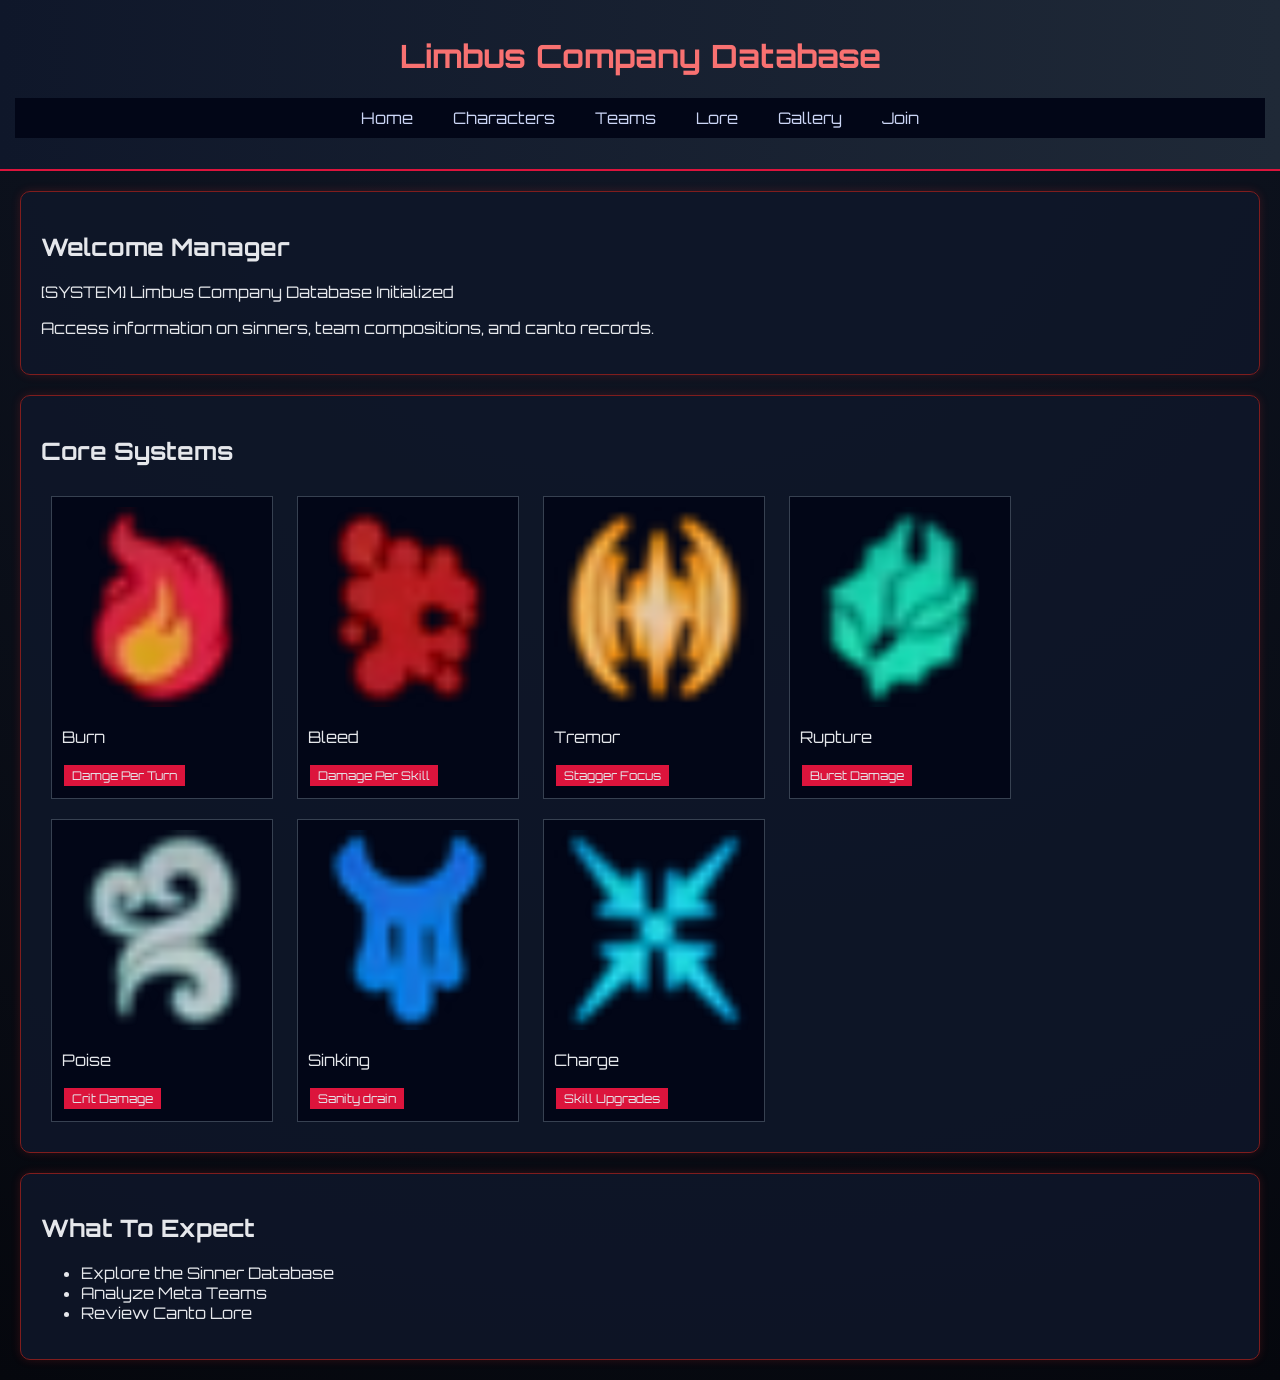
<file: index.html>
<!DOCTYPE html>
<html>
<head>
  <title>Limbus Database</title>
  <link rel="stylesheet" href="style.css">
  <link rel="icon" href="images/favicon.jpg">
  <link href="https://fonts.googleapis.com/css2?family=Orbitron&display=swap" rel="stylesheet">
</head>

<body>

<div id="modal">
  <p>Accept cookies?</p>
  <button onclick="closeModal()">Accept</button>
</div>

<header>
  <h1>Limbus Company Database</h1>
  <nav>
    <ul>
      <li><a href="index.html">Home</a></li>
      <li><a href="characters.html">Characters</a></li>
      <li><a href="teams.html">Teams</a></li>
      <li><a href="lore.html">Lore</a></li>
      <li><a href="gallery.html">Gallery</a></li>
      <li><a href="form.html">Join</a></li>
    </ul>
  </nav>
</header>

<div class="section">
  <h2>Welcome Manager</h2>
  <p class="system">[SYSTEM] Limbus Company Database Initialized</p>
  <p>Access information on sinners, team compositions, and canto records.</p>
</div>

<div class="section">
  <h2>Core Systems</h2>

  <div class="card">
    <img src="images/burn.webp">
    <p>Burn</p>
    <span class="tag">Damge Per Turn</span>
  </div>

  <div class="card">
    <img src="images/bleed.webp">
    <p>Bleed</p>
    <span class="tag">Damage Per Skill</span>
  </div>

  <div class="card">
    <img src="images/tremor.webp">
    <p>Tremor</p>
    <span class="tag">Stagger Focus</span>
  </div>

  <div class="card">
    <img src="images/rupture.webp">
    <p>Rupture</p>
    <span class="tag">Burst Damage</span>
  </div>

  <div class="card">
    <img src="images/poise.webp">
    <p>Poise</p>
    <span class="tag">Crit Damage</span>
  </div>

  <div class="card">
    <img src="images/sinking.webp">
    <p>Sinking</p>
    <span class="tag">Sanity drain</span>
  </div>

  <div class="card">
    <img src="images/charge.webp">
    <p>Charge</p>
    <span class="tag">Skill Upgrades</span>
  </div>

</div>

<div class="section">
  <h2>What To Expect</h2>
  <ul>
    <li>Explore the Sinner Database</li>
    <li>Analyze Meta Teams</li>
    <li>Review Canto Lore</li>
  </ul>
</div>

<script src="script.js"></script>
</body>
</html>
</file>
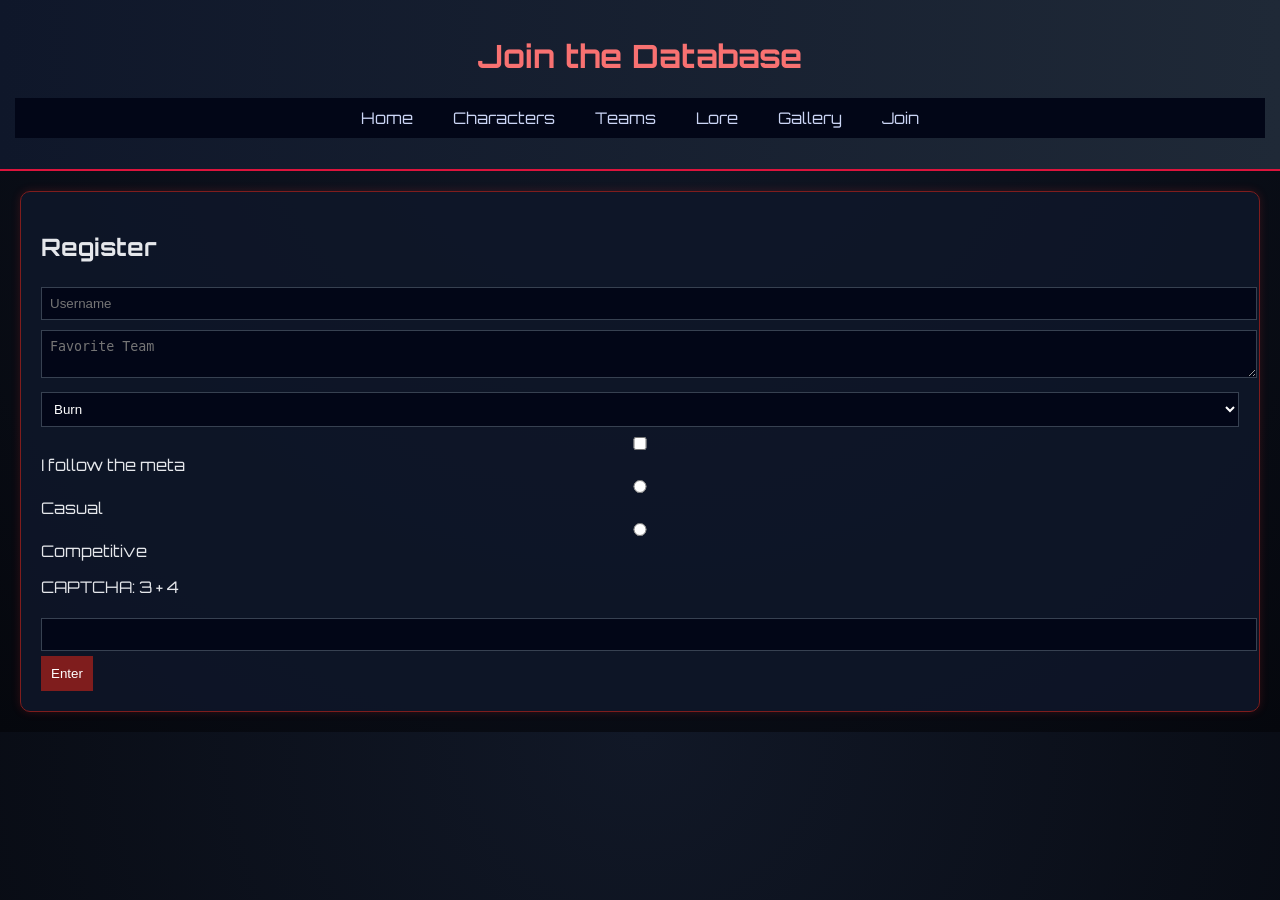
<file: form.html>
<!DOCTYPE html>
<html>
<head>
  <meta charset="UTF-8">
  <title>Join - Limbus Database</title>
  <link rel="stylesheet" href="style.css">
<link rel="icon" href="images/favicon.jpg">
  <link href="https://fonts.googleapis.com/css2?family=Orbitron&display=swap" rel="stylesheet">
</head>

<body>

<header>
  <h1>Join the Database</h1>
  <nav>
    <ul>
      <li><a href="index.html">Home</a></li>
      <li><a href="characters.html">Characters</a></li>
      <li><a href="teams.html">Teams</a></li>
      <li><a href="lore.html">Lore</a></li>
      <li><a href="gallery.html">Gallery</a></li>
      <li><a href="form.html">Join</a></li>
    </ul>
  </nav>
</header>

<main>

<div class="section">
  <h2>Register</h2>

  <form>
    <input type="text" placeholder="Username">

    <textarea placeholder="Favorite Team"></textarea>

    <select>
      <option>Burn</option>
      <option>Bleed</option>
      <option>Tremor</option>
      <option>Rupture</option>
      <option>Poise</option>
      <option>Sinking</option>
      <option>Charge</option>
      <option>Other</option>
    </select>

    <label><input type="checkbox"> I follow the meta</label>

    <label><input type="radio" name="type"> Casual</label>
    <label><input type="radio" name="type"> Competitive</label>

     <p>CAPTCHA: 3 + 4</p>
    <input type="text" id="captcha">

    <button type="button" onclick="checkCaptcha()">Enter</button>
  </form>

</div>

</main>

<footer>
  
</footer>

<script src="script.js"></script>
</body>
</html>
</file>
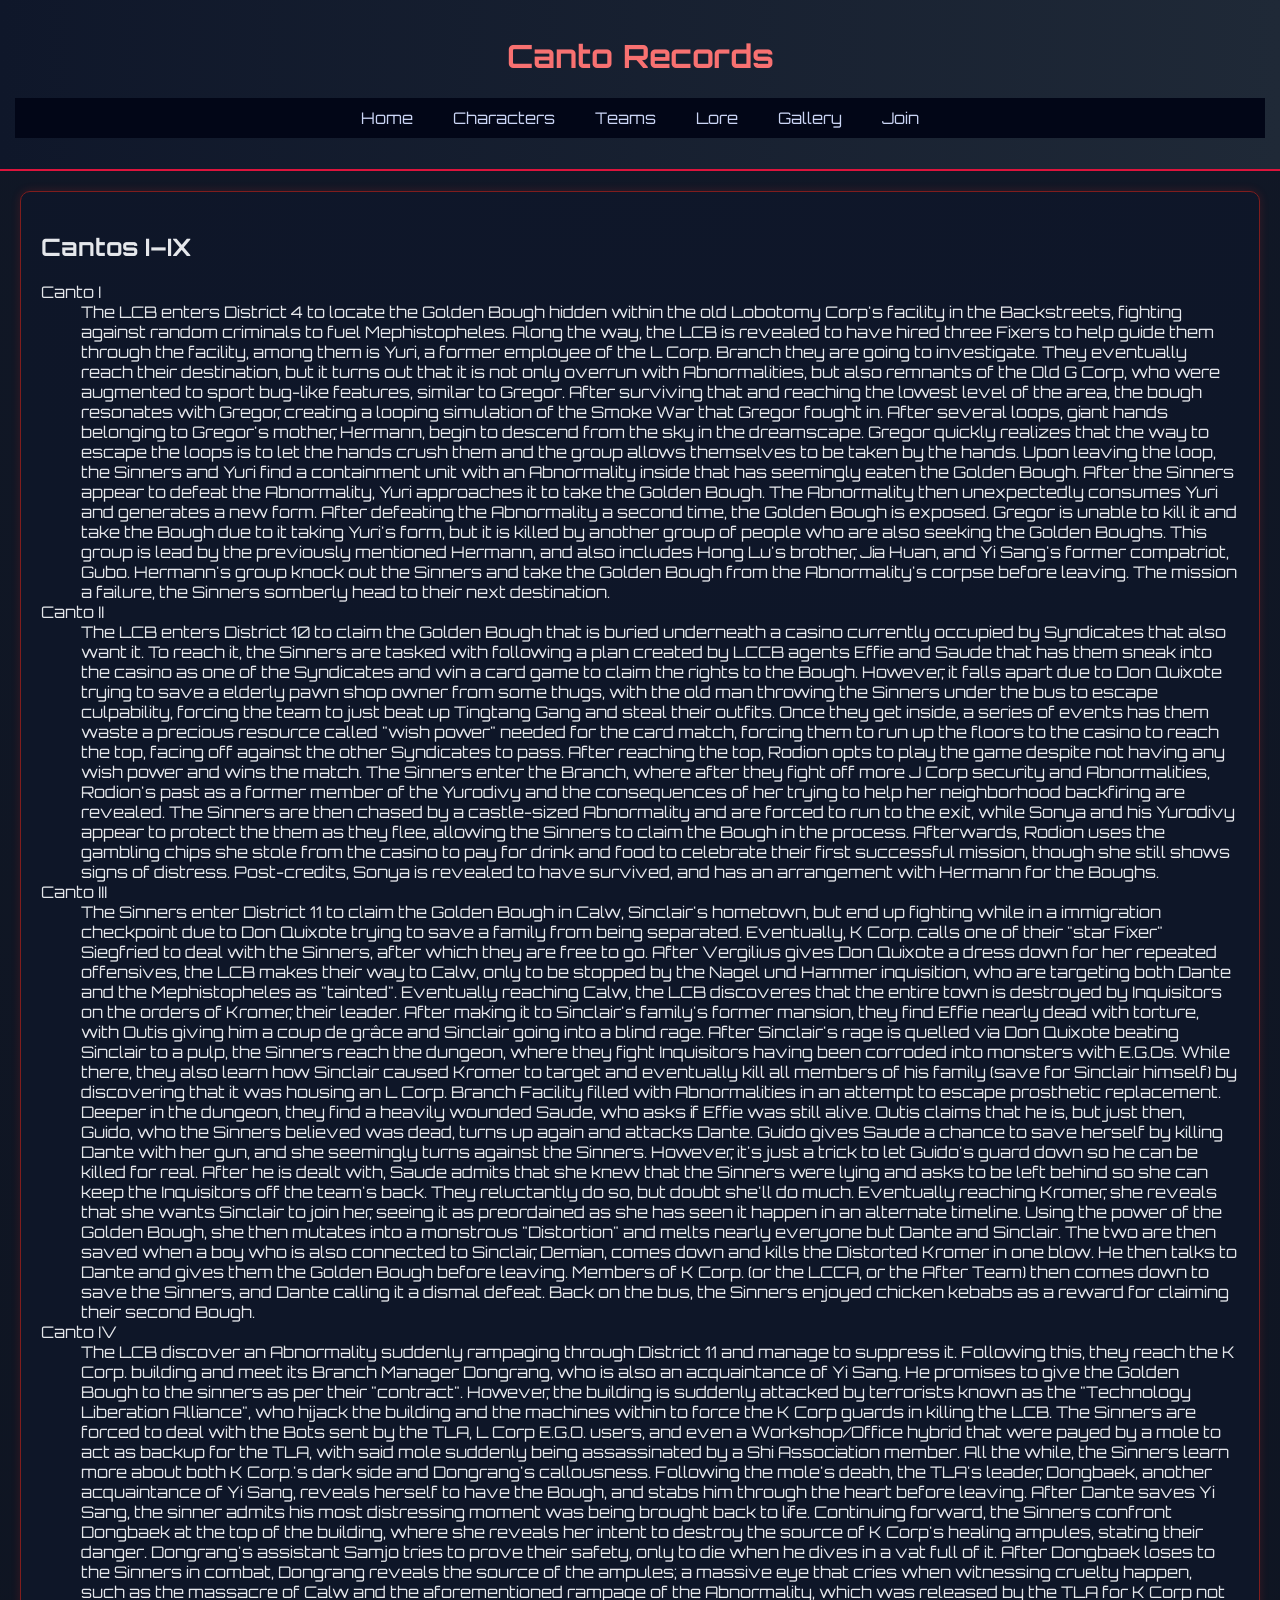
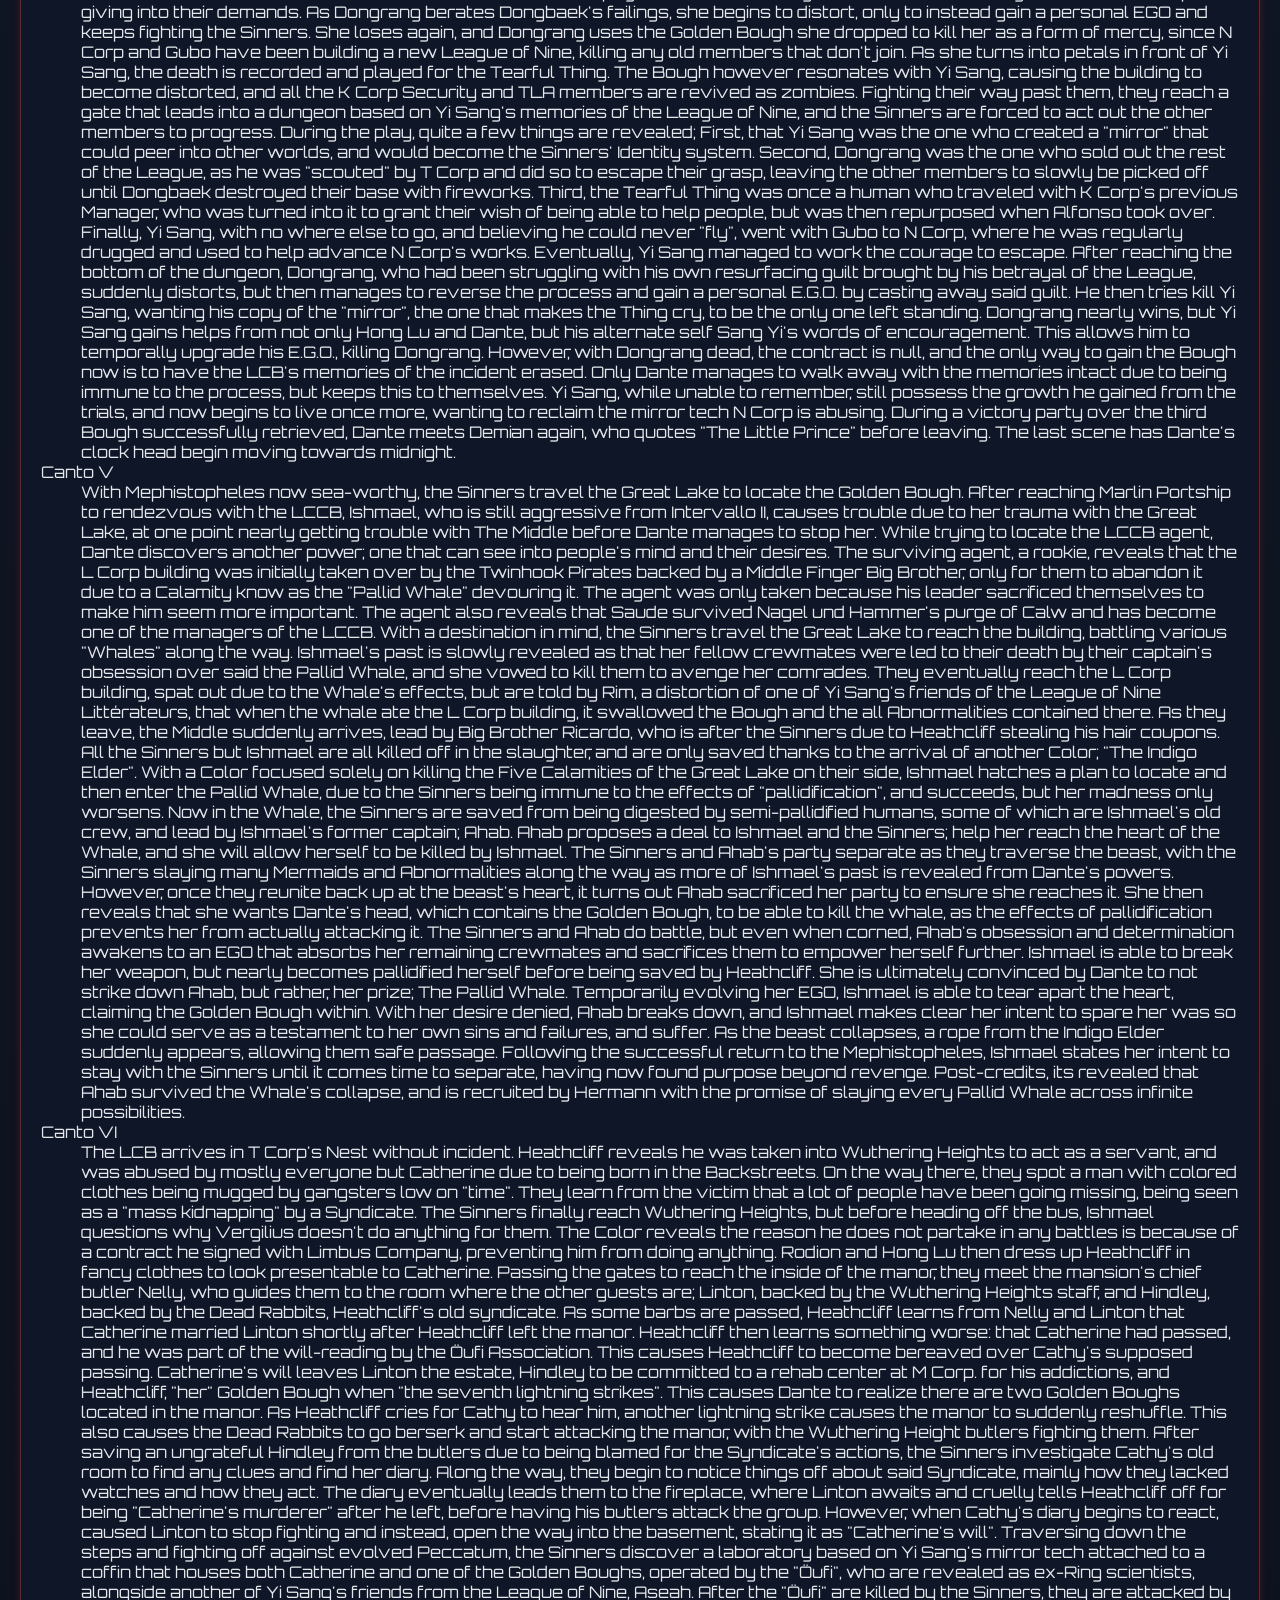
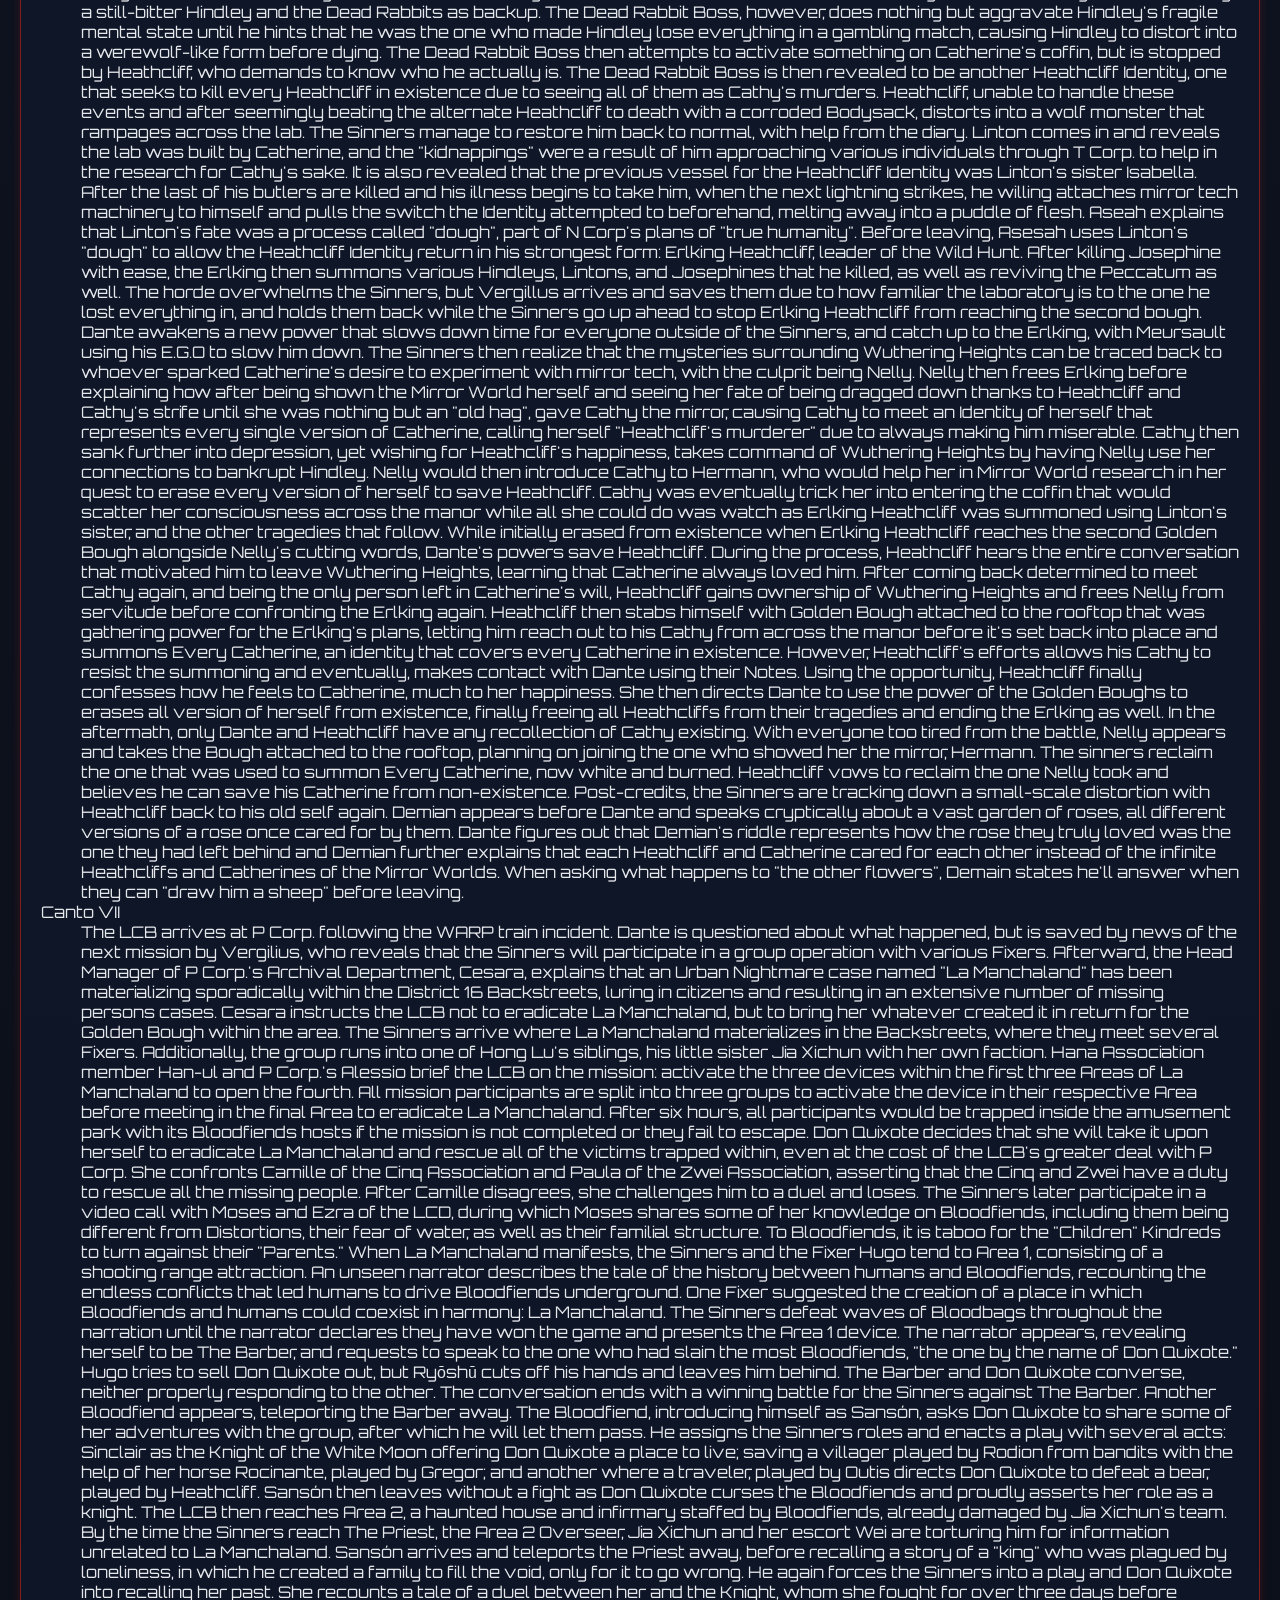
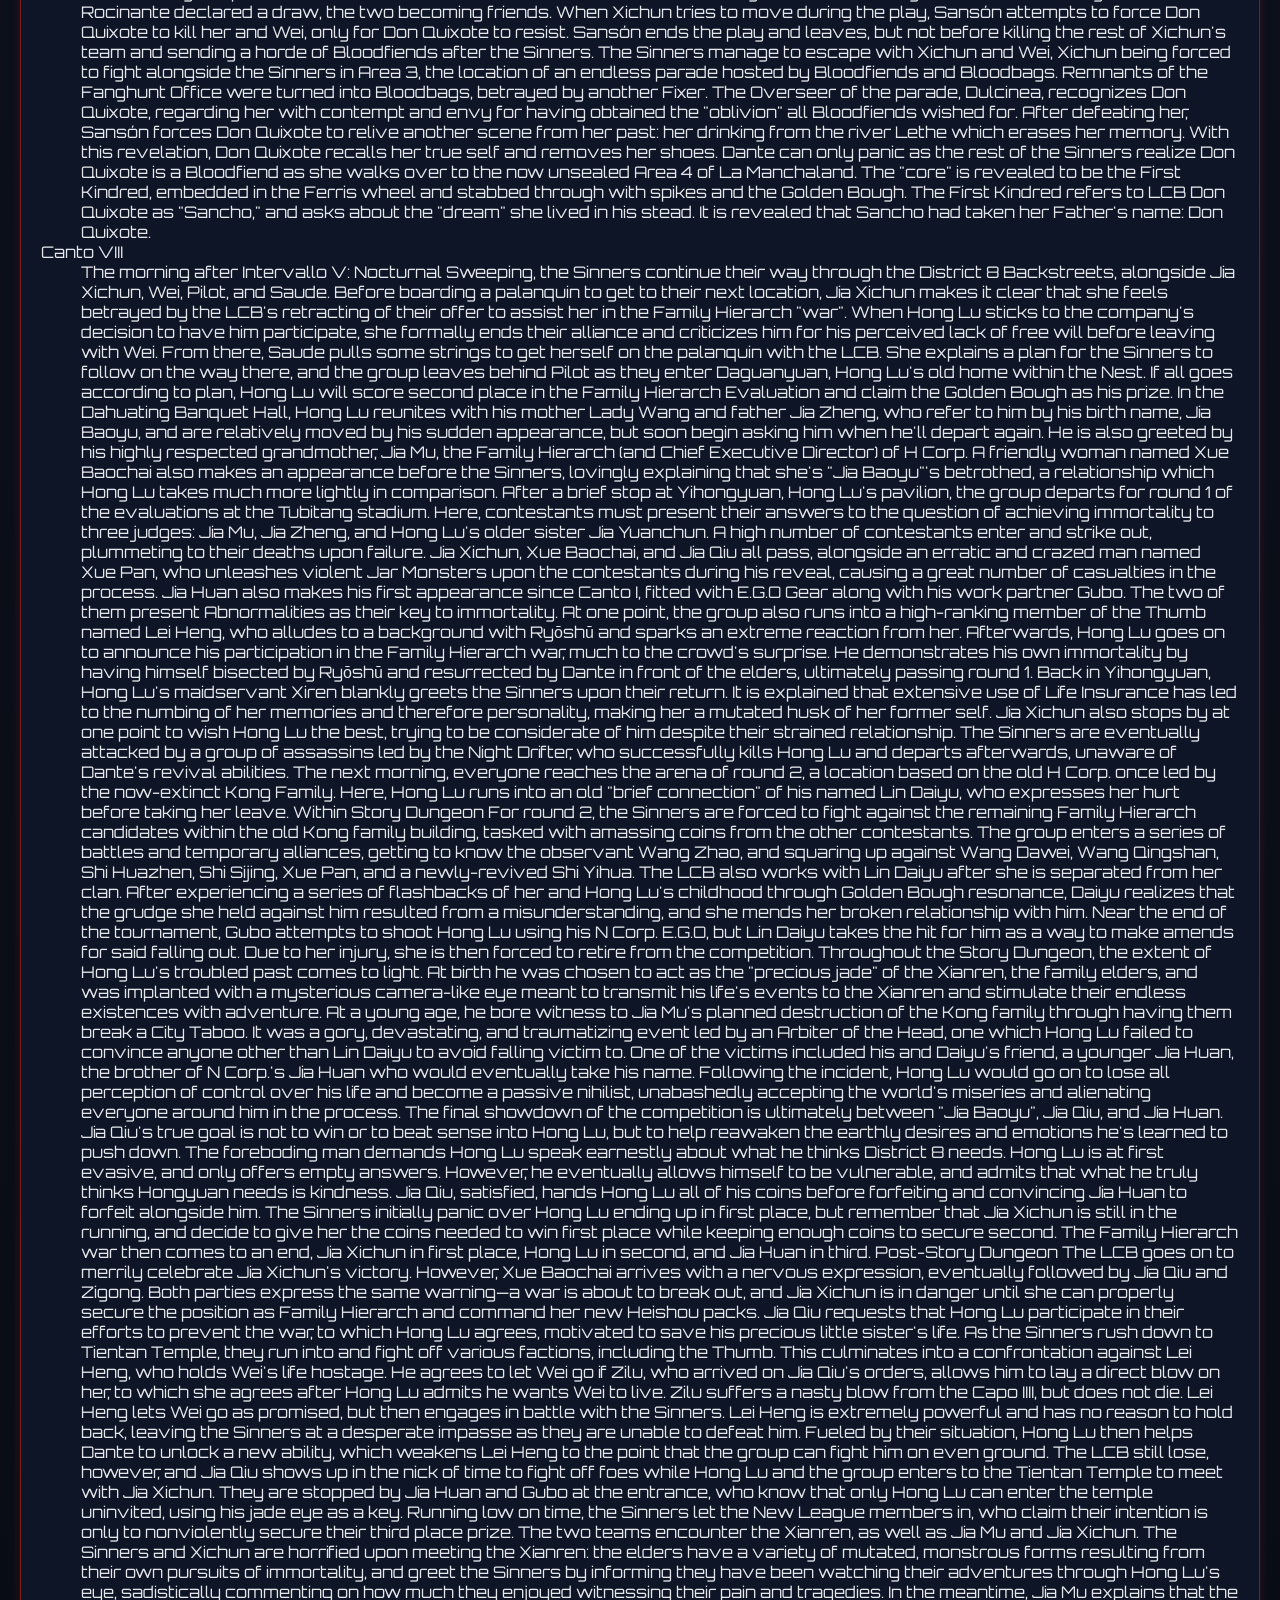
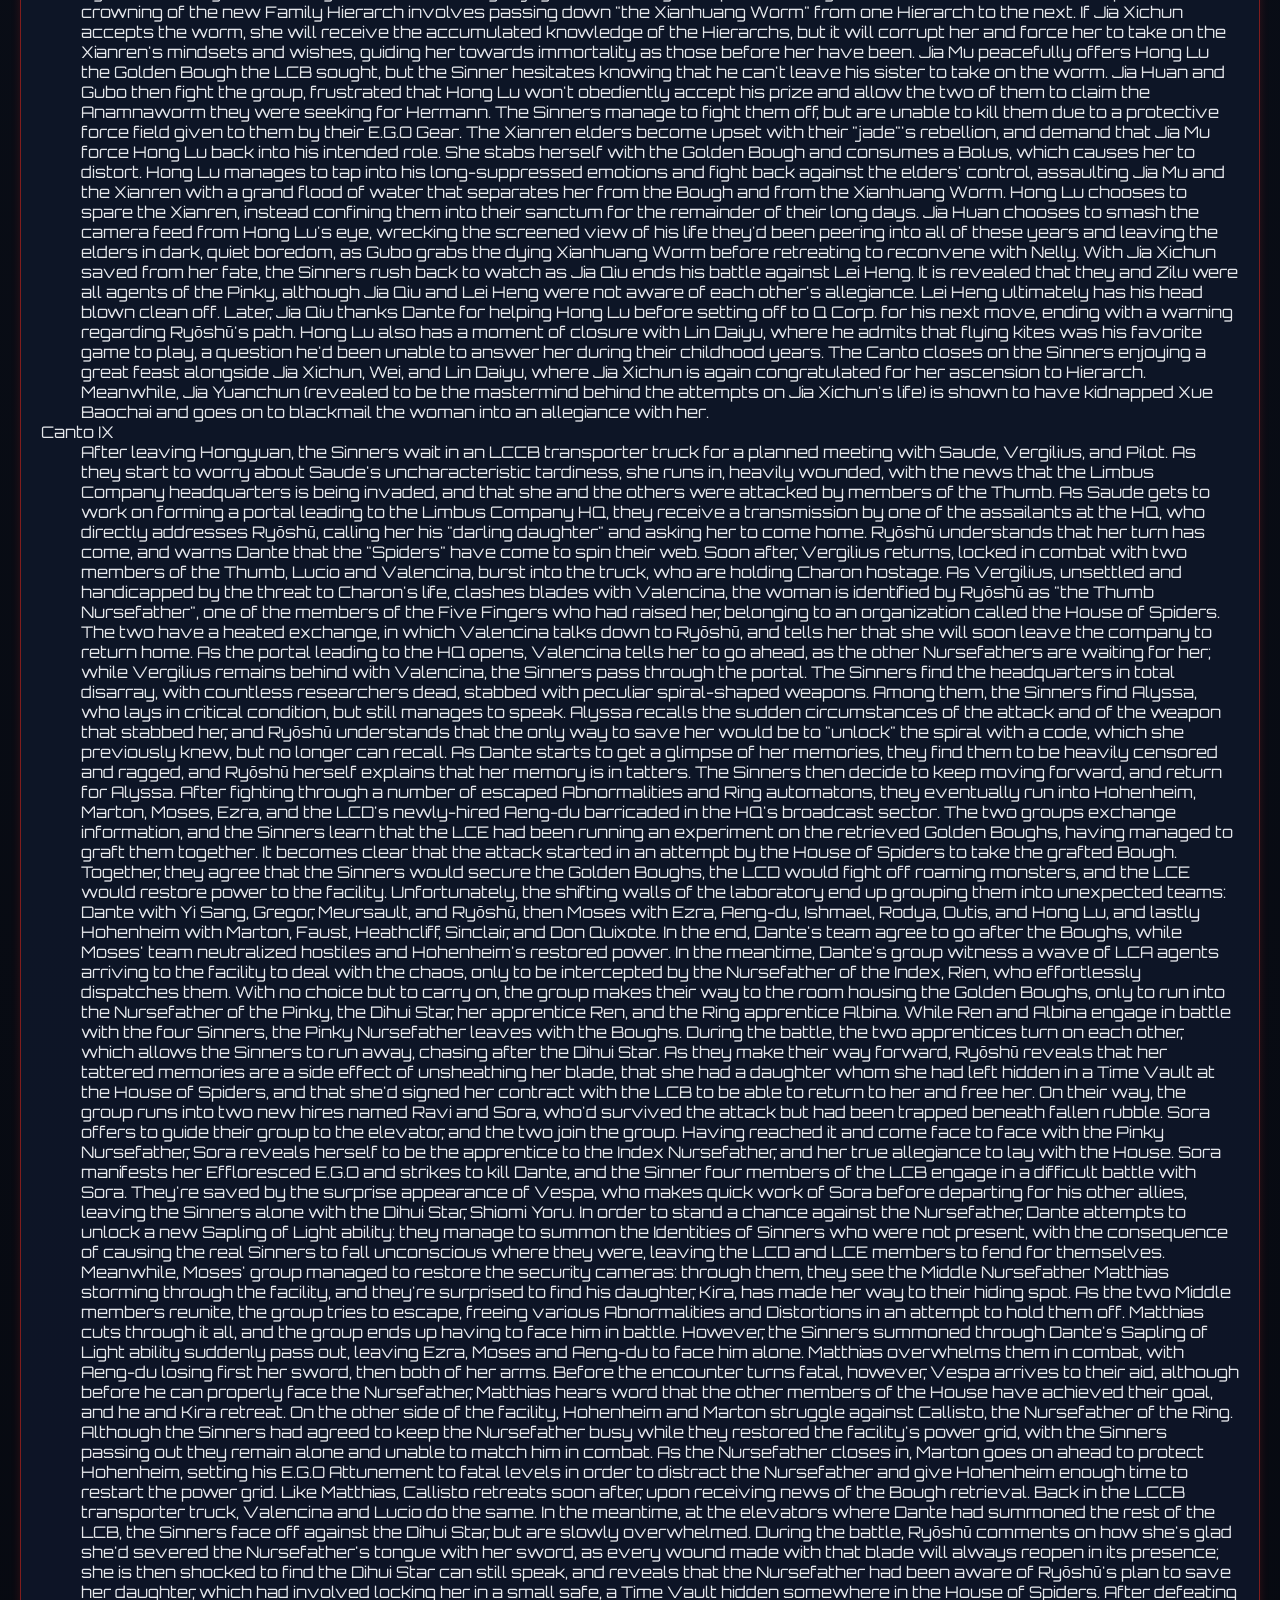
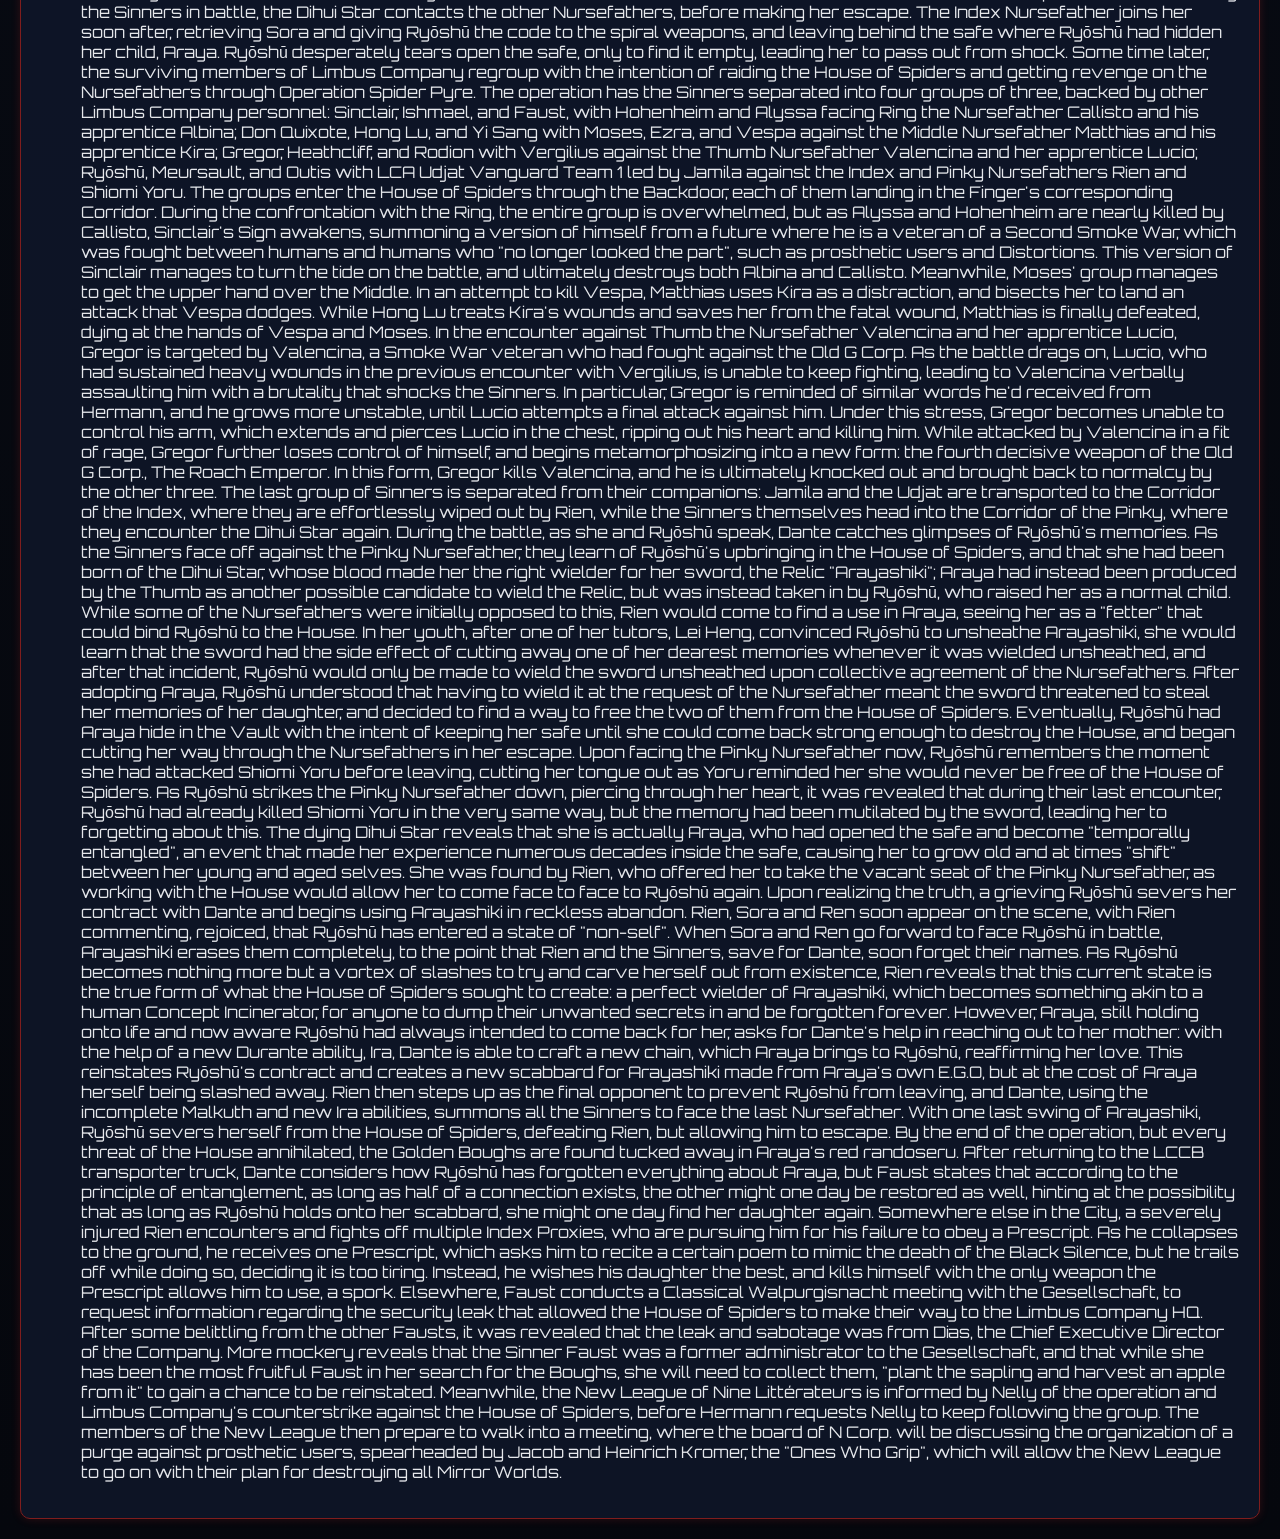
<file: lore.html>
<!DOCTYPE html>
<html>
<head>
  <meta charset="UTF-8">
  <title>Lore - Limbus Database</title>
  <link rel="stylesheet" href="style.css">
<link rel="icon" href="images/favicon.jpg">
  <link href="https://fonts.googleapis.com/css2?family=Orbitron&display=swap" rel="stylesheet">
</head>

<body>

<header>
  <h1>Canto Records</h1>
  <nav>
    <ul>
      <li><a href="index.html">Home</a></li>
      <li><a href="characters.html">Characters</a></li>
      <li><a href="teams.html">Teams</a></li>
      <li><a href="lore.html">Lore</a></li>
      <li><a href="gallery.html">Gallery</a></li>
      <li><a href="form.html">Join</a></li>
    </ul>
  </nav>
</header>

<main>

<div class="section">
  <h2>Cantos I–IX</h2>

  <dl>
    <dt>Canto I</dt>
    <dd>The LCB enters District 4 to locate the Golden Bough hidden within the old Lobotomy Corp's facility in the Backstreets, fighting against random criminals to fuel Mephistopheles. Along the way, the LCB is revealed to have hired three Fixers to help guide them through the facility, among them is Yuri, a former employee of the L Corp. Branch they are going to investigate.

They eventually reach their destination, but it turns out that it is not only overrun with Abnormalities, but also remnants of the Old G Corp, who were augmented to sport bug-like features, similar to Gregor. After surviving that and reaching the lowest level of the area, the bough resonates with Gregor, creating a looping simulation of the Smoke War that Gregor fought in. After several loops, giant hands belonging to Gregor's mother, Hermann, begin to descend from the sky in the dreamscape. Gregor quickly realizes that the way to escape the loops is to let the hands crush them and the group allows themselves to be taken by the hands. Upon leaving the loop, the Sinners and Yuri find a containment unit with an Abnormality inside that has seemingly eaten the Golden Bough.

After the Sinners appear to defeat the Abnormality, Yuri approaches it to take the Golden Bough. The Abnormality then unexpectedly consumes Yuri and generates a new form. After defeating the Abnormality a second time, the Golden Bough is exposed. Gregor is unable to kill it and take the Bough due to it taking Yuri's form, but it is killed by another group of people who are also seeking the Golden Boughs. This group is lead by the previously mentioned Hermann, and also includes Hong Lu's brother, Jia Huan, and Yi Sang's former compatriot, Gubo. Hermann's group knock out the Sinners and take the Golden Bough from the Abnormality's corpse before leaving. The mission a failure, the Sinners somberly head to their next destination.</dd>

    <dt>Canto II</dt>
    <dd>The LCB enters District 10 to claim the Golden Bough that is buried underneath a casino currently occupied by Syndicates that also want it. To reach it, the Sinners are tasked with following a plan created by LCCB agents Effie and Saude that has them sneak into the casino as one of the Syndicates and win a card game to claim the rights to the Bough. However, it falls apart due to Don Quixote trying to save a elderly pawn shop owner from some thugs, with the old man throwing the Sinners under the bus to escape culpability, forcing the team to just beat up Tingtang Gang and steal their outfits. Once they get inside, a series of events has them waste a precious resource called "wish power" needed for the card match, forcing them to run up the floors to the casino to reach the top, facing off against the other Syndicates to pass.

After reaching the top, Rodion opts to play the game despite not having any wish power and wins the match. The Sinners enter the Branch, where after they fight off more J Corp security and Abnormalities, Rodion's past as a former member of the Yurodivy and the consequences of her trying to help her neighborhood backfiring are revealed. The Sinners are then chased by a castle-sized Abnormality and are forced to run to the exit, while Sonya and his Yurodivy appear to protect the them as they flee, allowing the Sinners to claim the Bough in the process. Afterwards, Rodion uses the gambling chips she stole from the casino to pay for drink and food to celebrate their first successful mission, though she still shows signs of distress. Post-credits, Sonya is revealed to have survived, and has an arrangement with Hermann for the Boughs.</dd>

    <dt>Canto III</dt>
    <dd>The Sinners enter District 11 to claim the Golden Bough in Calw, Sinclair's hometown, but end up fighting while in a immigration checkpoint due to Don Quixote trying to save a family from being separated. Eventually, K Corp. calls one of their "star Fixer" Siegfried to deal with the Sinners, after which they are free to go. After Vergilius gives Don Quixote a dress down for her repeated offensives, the LCB makes their way to Calw, only to be stopped by the Nagel und Hammer inquisition, who are targeting both Dante and the Mephistopheles as "tainted".

Eventually reaching Calw, the LCB discoveres that the entire town is destroyed by Inquisitors on the orders of Kromer, their leader. After making it to Sinclair's family's former mansion, they find Effie nearly dead with torture, with Outis giving him a coup de grâce and Sinclair going into a blind rage.

After Sinclair's rage is quelled via Don Quixote beating Sinclair to a pulp, the Sinners reach the dungeon, where they fight Inquisitors having been corroded into monsters with E.G.Os. While there, they also learn how Sinclair caused Kromer to target and eventually kill all members of his family (save for Sinclair himself) by discovering that it was housing an L Corp. Branch Facility filled with Abnormalities in an attempt to escape prosthetic replacement.

Deeper in the dungeon, they find a heavily wounded Saude, who asks if Effie was still alive. Outis claims that he is, but just then, Guido, who the Sinners believed was dead, turns up again and attacks Dante. Guido gives Saude a chance to save herself by killing Dante with her gun, and she seemingly turns against the Sinners. However, it's just a trick to let Guido's guard down so he can be killed for real. After he is dealt with, Saude admits that she knew that the Sinners were lying and asks to be left behind so she can keep the Inquisitors off the team's back. They reluctantly do so, but doubt she'll do much.

Eventually reaching Kromer, she reveals that she wants Sinclair to join her, seeing it as preordained as she has seen it happen in an alternate timeline. Using the power of the Golden Bough, she then mutates into a monstrous "Distortion" and melts nearly everyone but Dante and Sinclair. The two are then saved when a boy who is also connected to Sinclair, Demian, comes down and kills the Distorted Kromer in one blow. He then talks to Dante and gives them the Golden Bough before leaving.

Members of K Corp. (or the LCCA, or the After Team) then comes down to save the Sinners, and Dante calling it a dismal defeat. Back on the bus, the Sinners enjoyed chicken kebabs as a reward for claiming their second Bough.</dd>

    <dt>Canto IV</dt>
    <dd>The LCB discover an Abnormality suddenly rampaging through District 11 and manage to suppress it. Following this, they reach the K Corp. building and meet its Branch Manager Dongrang, who is also an acquaintance of Yi Sang. He promises to give the Golden Bough to the sinners as per their "contract". However, the building is suddenly attacked by terrorists known as the "Technology Liberation Alliance", who hijack the building and the machines within to force the K Corp guards in killing the LCB. The Sinners are forced to deal with the Bots sent by the TLA, L Corp E.G.O. users, and even a Workshop/Office hybrid that were payed by a mole to act as backup for the TLA, with said mole suddenly being assassinated by a Shi Association member. All the while, the Sinners learn more about both K Corp.'s dark side and Dongrang's callousness.

Following the mole's death, the TLA's leader, Dongbaek, another acquaintance of Yi Sang, reveals herself to have the Bough, and stabs him through the heart before leaving. After Dante saves Yi Sang, the sinner admits his most distressing moment was being brought back to life. Continuing forward, the Sinners confront Dongbaek at the top of the building, where she reveals her intent to destroy the source of K Corp's healing ampules, stating their danger. Dongrang's assistant Samjo tries to prove their safety, only to die when he dives in a vat full of it. After Dongbaek loses to the Sinners in combat, Dongrang reveals the source of the ampules; a massive eye that cries when witnessing cruelty happen, such as the massacre of Calw and the aforementioned rampage of the Abnormality, which was released by the TLA for K Corp not giving into their demands. As Dongrang berates Dongbaek's failings, she begins to distort, only to instead gain a personal EGO and keeps fighting the Sinners. She loses again, and Dongrang uses the Golden Bough she dropped to kill her as a form of mercy, since N Corp and Gubo have been building a new League of Nine, killing any old members that don't join. As she turns into petals in front of Yi Sang, the death is recorded and played for the Tearful Thing.

The Bough however resonates with Yi Sang, causing the building to become distorted, and all the K Corp Security and TLA members are revived as zombies. Fighting their way past them, they reach a gate that leads into a dungeon based on Yi Sang's memories of the League of Nine, and the Sinners are forced to act out the other members to progress. During the play, quite a few things are revealed; First, that Yi Sang was the one who created a "mirror" that could peer into other worlds, and would become the Sinners' Identity system. Second, Dongrang was the one who sold out the rest of the League, as he was "scouted" by T Corp and did so to escape their grasp, leaving the other members to slowly be picked off until Dongbaek destroyed their base with fireworks. Third, the Tearful Thing was once a human who traveled with K Corp's previous Manager, who was turned into it to grant their wish of being able to help people, but was then repurposed when Alfonso took over. Finally, Yi Sang, with no where else to go, and believing he could never "fly", went with Gubo to N Corp, where he was regularly drugged and used to help advance N Corp's works. Eventually, Yi Sang managed to work the courage to escape.

After reaching the bottom of the dungeon, Dongrang, who had been struggling with his own resurfacing guilt brought by his betrayal of the League, suddenly distorts, but then manages to reverse the process and gain a personal E.G.O. by casting away said guilt. He then tries kill Yi Sang, wanting his copy of the "mirror", the one that makes the Thing cry, to be the only one left standing. Dongrang nearly wins, but Yi Sang gains helps from not only Hong Lu and Dante, but his alternate self Sang Yi's words of encouragement. This allows him to temporally upgrade his E.G.O., killing Dongrang. However, with Dongrang dead, the contract is null, and the only way to gain the Bough now is to have the LCB's memories of the incident erased. Only Dante manages to walk away with the memories intact due to being immune to the process, but keeps this to themselves. Yi Sang, while unable to remember, still possess the growth he gained from the trials, and now begins to live once more, wanting to reclaim the mirror tech N Corp is abusing. During a victory party over the third Bough successfully retrieved, Dante meets Demian again, who quotes "The Little Prince" before leaving. The last scene has Dante's clock head begin moving towards midnight.</dd>

    <dt>Canto V</dt>
    <dd>With Mephistopheles now sea-worthy, the Sinners travel the Great Lake to locate the Golden Bough. After reaching Marlin Portship to rendezvous with the LCCB, Ishmael, who is still aggressive from Intervallo II, causes trouble due to her trauma with the Great Lake, at one point nearly getting trouble with The Middle before Dante manages to stop her. While trying to locate the LCCB agent, Dante discovers another power; one that can see into people's mind and their desires. The surviving agent, a rookie, reveals that the L Corp building was initially taken over by the Twinhook Pirates backed by a Middle Finger Big Brother, only for them to abandon it due to a Calamity know as the "Pallid Whale" devouring it. The agent was only taken because his leader sacrificed themselves to make him seem more important. The agent also reveals that Saude survived Nagel und Hammer's purge of Calw and has become one of the managers of the LCCB. With a destination in mind, the Sinners travel the Great Lake to reach the building, battling various "Whales" along the way.

Ishmael's past is slowly revealed as that her fellow crewmates were led to their death by their captain's obsession over said the Pallid Whale, and she vowed to kill them to avenge her comrades. They eventually reach the L Corp building, spat out due to the Whale's effects, but are told by Rim, a distortion of one of Yi Sang's friends of the League of Nine Littérateurs, that when the whale ate the L Corp building, it swallowed the Bough and the all Abnormalities contained there. As they leave, the Middle suddenly arrives, lead by Big Brother Ricardo, who is after the Sinners due to Heathcliff stealing his hair coupons. All the Sinners but Ishmael are all killed off in the slaughter, and are only saved thanks to the arrival of another Color; "The Indigo Elder". With a Color focused solely on killing the Five Calamities of the Great Lake on their side, Ishmael hatches a plan to locate and then enter the Pallid Whale, due to the Sinners being immune to the effects of "pallidification", and succeeds, but her madness only worsens.

Now in the Whale, the Sinners are saved from being digested by semi-pallidified humans, some of which are Ishmael's old crew, and lead by Ishmael's former captain; Ahab. Ahab proposes a deal to Ishmael and the Sinners; help her reach the heart of the Whale, and she will allow herself to be killed by Ishmael. The Sinners and Ahab's party separate as they traverse the beast, with the Sinners slaying many Mermaids and Abnormalities along the way as more of Ishmael's past is revealed from Dante's powers. However, once they reunite back up at the beast's heart, it turns out Ahab sacrificed her party to ensure she reaches it.

She then reveals that she wants Dante's head, which contains the Golden Bough, to be able to kill the whale, as the effects of pallidification prevents her from actually attacking it. The Sinners and Ahab do battle, but even when corned, Ahab's obsession and determination awakens to an EGO that absorbs her remaining crewmates and sacrifices them to empower herself further. Ishmael is able to break her weapon, but nearly becomes pallidified herself before being saved by Heathcliff. She is ultimately convinced by Dante to not strike down Ahab, but rather, her prize; The Pallid Whale. Temporarily evolving her EGO, Ishmael is able to tear apart the heart, claiming the Golden Bough within. With her desire denied, Ahab breaks down, and Ishmael makes clear her intent to spare her was so she could serve as a testament to her own sins and failures, and suffer. As the beast collapses, a rope from the Indigo Elder suddenly appears, allowing them safe passage. Following the successful return to the Mephistopheles, Ishmael states her intent to stay with the Sinners until it comes time to separate, having now found purpose beyond revenge.

Post-credits, its revealed that Ahab survived the Whale's collapse, and is recruited by Hermann with the promise of slaying every Pallid Whale across infinite possibilities.</dd>

    <dt>Canto VI</dt>
    <dd>The LCB arrives in T Corp's Nest without incident. Heathcliff reveals he was taken into Wuthering Heights to act as a servant, and was abused by mostly everyone but Catherine due to being born in the Backstreets. On the way there, they spot a man with colored clothes being mugged by gangsters low on "time". They learn from the victim that a lot of people have been going missing, being seen as a "mass kidnapping" by a Syndicate.

The Sinners finally reach Wuthering Heights, but before heading off the bus, Ishmael questions why Vergilius doesn't do anything for them. The Color reveals the reason he does not partake in any battles is because of a contract he signed with Limbus Company, preventing him from doing anything. Rodion and Hong Lu then dress up Heathcliff in fancy clothes to look presentable to Catherine.

Passing the gates to reach the inside of the manor, they meet the mansion's chief butler Nelly, who guides them to the room where the other guests are; Linton, backed by the Wuthering Heights staff, and Hindley, backed by the Dead Rabbits, Heathcliff's old syndicate. As some barbs are passed, Heathcliff learns from Nelly and Linton that Catherine married Linton shortly after Heathcliff left the manor. Heathcliff then learns something worse: that Catherine had passed, and he was part of the will-reading by the Öufi Association. This causes Heathcliff to become bereaved over Cathy's supposed passing.

Catherine's will leaves Linton the estate, Hindley to be committed to a rehab center at M Corp. for his addictions, and Heathcliff, "her" Golden Bough when "the seventh lightning strikes". This causes Dante to realize there are two Golden Boughs located in the manor. As Heathcliff cries for Cathy to hear him, another lightning strike causes the manor to suddenly reshuffle. This also causes the Dead Rabbits to go berserk and start attacking the manor, with the Wuthering Height butlers fighting them. After saving an ungrateful Hindley from the butlers due to being blamed for the Syndicate's actions, the Sinners investigate Cathy's old room to find any clues and find her diary. Along the way, they begin to notice things off about said Syndicate, mainly how they lacked watches and how they act.

The diary eventually leads them to the fireplace, where Linton awaits and cruelly tells Heathcliff off for being "Catherine's murderer" after he left, before having his butlers attack the group. However, when Cathy's diary begins to react, caused Linton to stop fighting and instead, open the way into the basement, stating it as "Catherine's will". Traversing down the steps and fighting off against evolved Peccatum, the Sinners discover a laboratory based on Yi Sang's mirror tech attached to a coffin that houses both Catherine and one of the Golden Boughs, operated by the "Öufi", who are revealed as ex-Ring scientists, alongside another of Yi Sang's friends from the League of Nine, Aseah. After the "Öufi" are killed by the Sinners, they are attacked by a still-bitter Hindley and the Dead Rabbits as backup. The Dead Rabbit Boss, however, does nothing but aggravate Hindley's fragile mental state until he hints that he was the one who made Hindley lose everything in a gambling match, causing Hindley to distort into a werewolf-like form before dying.

The Dead Rabbit Boss then attempts to activate something on Catherine's coffin, but is stopped by Heathcliff, who demands to know who he actually is. The Dead Rabbit Boss is then revealed to be another Heathcliff Identity, one that seeks to kill every Heathcliff in existence due to seeing all of them as Cathy's murders. Heathcliff, unable to handle these events and after seemingly beating the alternate Heathcliff to death with a corroded Bodysack, distorts into a wolf monster that rampages across the lab. The Sinners manage to restore him back to normal, with help from the diary.

Linton comes in and reveals the lab was built by Catherine, and the "kidnappings" were a result of him approaching various individuals through T Corp. to help in the research for Cathy's sake. It is also revealed that the previous vessel for the Heathcliff Identity was Linton's sister Isabella. After the last of his butlers are killed and his illness begins to take him, when the next lightning strikes, he willing attaches mirror tech machinery to himself and pulls the switch the Identity attempted to beforehand, melting away into a puddle of flesh. Aseah explains that Linton's fate was a process called "dough", part of N Corp's plans of "true humanity". Before leaving, Asesah uses Linton's "dough" to allow the Heathcliff Identity return in his strongest form: Erlking Heathcliff, leader of the Wild Hunt. After killing Josephine with ease, the Erlking then summons various Hindleys, Lintons, and Josephines that he killed, as well as reviving the Peccatum as well. The horde overwhelms the Sinners, but Vergillus arrives and saves them due to how familiar the laboratory is to the one he lost everything in, and holds them back while the Sinners go up ahead to stop Erlking Heathcliff from reaching the second bough.

Dante awakens a new power that slows down time for everyone outside of the Sinners, and catch up to the Erlking, with Meursault using his E.G.O to slow him down. The Sinners then realize that the mysteries surrounding Wuthering Heights can be traced back to whoever sparked Catherine's desire to experiment with mirror tech, with the culprit being Nelly. Nelly then frees Erlking before explaining how after being shown the Mirror World herself and seeing her fate of being dragged down thanks to Heathcliff and Cathy's strife until she was nothing but an "old hag", gave Cathy the mirror, causing Cathy to meet an Identity of herself that represents every single version of Catherine, calling herself "Heathcliff's murderer" due to always making him miserable. Cathy then sank further into depression, yet wishing for Heathcliff's happiness, takes command of Wuthering Heights by having Nelly use her connections to bankrupt Hindley. Nelly would then introduce Cathy to Hermann, who would help her in Mirror World research in her quest to erase every version of herself to save Heathcliff. Cathy was eventually trick her into entering the coffin that would scatter her consciousness across the manor while all she could do was watch as Erlking Heathcliff was summoned using Linton's sister, and the other tragedies that follow.

While initially erased from existence when Erlking Heathcliff reaches the second Golden Bough alongside Nelly's cutting words, Dante's powers save Heathcliff. During the process, Heathcliff hears the entire conversation that motivated him to leave Wuthering Heights, learning that Catherine always loved him. After coming back determined to meet Cathy again, and being the only person left in Catherine's will, Heathcliff gains ownership of Wuthering Heights and frees Nelly from servitude before confronting the Erlking again. Heathcliff then stabs himself with Golden Bough attached to the rooftop that was gathering power for the Erlking's plans, letting him reach out to his Cathy from across the manor before it's set back into place and summons Every Catherine, an identity that covers every Catherine in existence.

However, Heathcliff's efforts allows his Cathy to resist the summoning and eventually, makes contact with Dante using their Notes. Using the opportunity, Heathcliff finally confesses how he feels to Catherine, much to her happiness. She then directs Dante to use the power of the Golden Boughs to erases all version of herself from existence, finally freeing all Heathcliffs from their tragedies and ending the Erlking as well. In the aftermath, only Dante and Heathcliff have any recollection of Cathy existing. With everyone too tired from the battle, Nelly appears and takes the Bough attached to the rooftop, planning on joining the one who showed her the mirror, Hermann. The sinners reclaim the one that was used to summon Every Catherine, now white and burned. Heathcliff vows to reclaim the one Nelly took and believes he can save his Catherine from non-existence.

Post-credits, the Sinners are tracking down a small-scale distortion with Heathcliff back to his old self again. Demian appears before Dante and speaks cryptically about a vast garden of roses, all different versions of a rose once cared for by them. Dante figures out that Demian's riddle represents how the rose they truly loved was the one they had left behind and Demian further explains that each Heathcliff and Catherine cared for each other instead of the infinite Heathcliffs and Catherines of the Mirror Worlds. When asking what happens to "the other flowers", Demain states he'll answer when they can "draw him a sheep" before leaving.</dd>

    <dt>Canto VII</dt>
    <dd>The LCB arrives at P Corp. following the WARP train incident. Dante is questioned about what happened, but is saved by news of the next mission by Vergilius, who reveals that the Sinners will participate in a group operation with various Fixers. Afterward, the Head Manager of P Corp.'s Archival Department, Cesara, explains that an Urban Nightmare case named "La Manchaland" has been materializing sporadically within the District 16 Backstreets, luring in citizens and resulting in an extensive number of missing persons cases. Cesara instructs the LCB not to eradicate La Manchaland, but to bring her whatever created it in return for the Golden Bough within the area.

The Sinners arrive where La Manchaland materializes in the Backstreets, where they meet several Fixers. Additionally, the group runs into one of Hong Lu's siblings, his little sister Jia Xichun with her own faction.

Hana Association member Han-ul and P Corp.'s Alessio brief the LCB on the mission: activate the three devices within the first three Areas of La Manchaland to open the fourth. All mission participants are split into three groups to activate the device in their respective Area before meeting in the final Area to eradicate La Manchaland. After six hours, all participants would be trapped inside the amusement park with its Bloodfiends hosts if the mission is not completed or they fail to escape. Don Quixote decides that she will take it upon herself to eradicate La Manchaland and rescue all of the victims trapped within, even at the cost of the LCB's greater deal with P Corp. She confronts Camille of the Cinq Association and Paula of the Zwei Association, asserting that the Cinq and Zwei have a duty to rescue all the missing people. After Camille disagrees, she challenges him to a duel and loses.

The Sinners later participate in a video call with Moses and Ezra of the LCD, during which Moses shares some of her knowledge on Bloodfiends, including them being different from Distortions, their fear of water, as well as their familial structure. To Bloodfiends, it is taboo for the "Children" Kindreds to turn against their "Parents."

When La Manchaland manifests, the Sinners and the Fixer Hugo tend to Area 1, consisting of a shooting range attraction. An unseen narrator describes the tale of the history between humans and Bloodfiends, recounting the endless conflicts that led humans to drive Bloodfiends underground. One Fixer suggested the creation of a place in which Bloodfiends and humans could coexist in harmony: La Manchaland. The Sinners defeat waves of Bloodbags throughout the narration until the narrator declares they have won the game and presents the Area 1 device. The narrator appears, revealing herself to be The Barber, and requests to speak to the one who had slain the most Bloodfiends, "the one by the name of Don Quixote." Hugo tries to sell Don Quixote out, but Ryōshū cuts off his hands and leaves him behind. The Barber and Don Quixote converse, neither properly responding to the other. The conversation ends with a winning battle for the Sinners against The Barber.

Another Bloodfiend appears, teleporting the Barber away. The Bloodfiend, introducing himself as Sansón, asks Don Quixote to share some of her adventures with the group, after which he will let them pass. He assigns the Sinners roles and enacts a play with several acts: Sinclair as the Knight of the White Moon offering Don Quixote a place to live; saving a villager played by Rodion from bandits with the help of her horse Rocinante, played by Gregor; and another where a traveler, played by Outis directs Don Quixote to defeat a bear, played by Heathcliff. Sansón then leaves without a fight as Don Quixote curses the Bloodfiends and proudly asserts her role as a knight.

The LCB then reaches Area 2, a haunted house and infirmary staffed by Bloodfiends, already damaged by Jia Xichun's team. By the time the Sinners reach The Priest, the Area 2 Overseer, Jia Xichun and her escort Wei are torturing him for information unrelated to La Manchaland. Sansón arrives and teleports the Priest away, before recalling a story of a "king" who was plagued by loneliness, in which he created a family to fill the void, only for it to go wrong. He again forces the Sinners into a play and Don Quixote into recalling her past. She recounts a tale of a duel between her and the Knight, whom she fought for over three days before Rocinante declared a draw, the two becoming friends. When Xichun tries to move during the play, Sansón attempts to force Don Quixote to kill her and Wei, only for Don Quixote to resist. Sansón ends the play and leaves, but not before killing the rest of Xichun's team and sending a horde of Bloodfiends after the Sinners.

The Sinners manage to escape with Xichun and Wei, Xichun being forced to fight alongside the Sinners in Area 3, the location of an endless parade hosted by Bloodfiends and Bloodbags. Remnants of the Fanghunt Office were turned into Bloodbags, betrayed by another Fixer. The Overseer of the parade, Dulcinea, recognizes Don Quixote, regarding her with contempt and envy for having obtained the "oblivion" all Bloodfiends wished for. After defeating her, Sansón forces Don Quixote to relive another scene from her past: her drinking from the river Lethe which erases her memory. With this revelation, Don Quixote recalls her true self and removes her shoes.

Dante can only panic as the rest of the Sinners realize Don Quixote is a Bloodfiend as she walks over to the now unsealed Area 4 of La Manchaland. The "core" is revealed to be the First Kindred, embedded in the Ferris wheel and stabbed through with spikes and the Golden Bough. The First Kindred refers to LCB Don Quixote as "Sancho," and asks about the "dream" she lived in his stead. It is revealed that Sancho had taken her Father's name: Don Quixote.</dd>

    <dt>Canto VIII</dt>
    <dd>The morning after Intervallo V: Nocturnal Sweeping, the Sinners continue their way through the District 8 Backstreets, alongside Jia Xichun, Wei, Pilot, and Saude. Before boarding a palanquin to get to their next location, Jia Xichun makes it clear that she feels betrayed by the LCB's retracting of their offer to assist her in the Family Hierarch "war". When Hong Lu sticks to the company's decision to have him participate, she formally ends their alliance and criticizes him for his perceived lack of free will before leaving with Wei. From there, Saude pulls some strings to get herself on the palanquin with the LCB. She explains a plan for the Sinners to follow on the way there, and the group leaves behind Pilot as they enter Daguanyuan, Hong Lu's old home within the Nest. If all goes according to plan, Hong Lu will score second place in the Family Hierarch Evaluation and claim the Golden Bough as his prize.

In the Dahuating Banquet Hall, Hong Lu reunites with his mother Lady Wang and father Jia Zheng, who refer to him by his birth name, Jia Baoyu, and are relatively moved by his sudden appearance, but soon begin asking him when he'll depart again. He is also greeted by his highly respected grandmother, Jia Mu, the Family Hierarch (and Chief Executive Director) of H Corp. A friendly woman named Xue Baochai also makes an appearance before the Sinners, lovingly explaining that she's "Jia Baoyu"'s betrothed, a relationship which Hong Lu takes much more lightly in comparison.

After a brief stop at Yihongyuan, Hong Lu's pavilion, the group departs for round 1 of the evaluations at the Tubitang stadium. Here, contestants must present their answers to the question of achieving immortality to three judges: Jia Mu, Jia Zheng, and Hong Lu's older sister Jia Yuanchun. A high number of contestants enter and strike out, plummeting to their deaths upon failure. Jia Xichun, Xue Baochai, and Jia Qiu all pass, alongside an erratic and crazed man named Xue Pan, who unleashes violent Jar Monsters upon the contestants during his reveal, causing a great number of casualties in the process. Jia Huan also makes his first appearance since Canto I, fitted with E.G.O Gear along with his work partner Gubo. The two of them present Abnormalities as their key to immortality. At one point, the group also runs into a high-ranking member of the Thumb named Lei Heng, who alludes to a background with Ryōshū and sparks an extreme reaction from her. Afterwards, Hong Lu goes on to announce his participation in the Family Hierarch war, much to the crowd's surprise. He demonstrates his own immortality by having himself bisected by Ryōshū and resurrected by Dante in front of the elders, ultimately passing round 1.

Back in Yihongyuan, Hong Lu's maidservant Xiren blankly greets the Sinners upon their return. It is explained that extensive use of Life Insurance has led to the numbing of her memories and therefore personality, making her a mutated husk of her former self. Jia Xichun also stops by at one point to wish Hong Lu the best, trying to be considerate of him despite their strained relationship. The Sinners are eventually attacked by a group of assassins led by the Night Drifter, who successfully kills Hong Lu and departs afterwards, unaware of Dante's revival abilities. The next morning, everyone reaches the arena of round 2, a location based on the old H Corp. once led by the now-extinct Kong Family. Here, Hong Lu runs into an old "brief connection" of his named Lin Daiyu, who expresses her hurt before taking her leave.

Within Story Dungeon
For round 2, the Sinners are forced to fight against the remaining Family Hierarch candidates within the old Kong family building, tasked with amassing coins from the other contestants. The group enters a series of battles and temporary alliances, getting to know the observant Wang Zhao, and squaring up against Wang Dawei, Wang Qingshan, Shi Huazhen, Shi Sijing, Xue Pan, and a newly-revived Shi Yihua. The LCB also works with Lin Daiyu after she is separated from her clan. After experiencing a series of flashbacks of her and Hong Lu's childhood through Golden Bough resonance, Daiyu realizes that the grudge she held against him resulted from a misunderstanding, and she mends her broken relationship with him. Near the end of the tournament, Gubo attempts to shoot Hong Lu using his N Corp. E.G.O, but Lin Daiyu takes the hit for him as a way to make amends for said falling out. Due to her injury, she is then forced to retire from the competition.

Throughout the Story Dungeon, the extent of Hong Lu's troubled past comes to light. At birth he was chosen to act as the "precious jade" of the Xianren, the family elders, and was implanted with a mysterious camera-like eye meant to transmit his life's events to the Xianren and stimulate their endless existences with adventure. At a young age, he bore witness to Jia Mu's planned destruction of the Kong family through having them break a City Taboo. It was a gory, devastating, and traumatizing event led by an Arbiter of the Head, one which Hong Lu failed to convince anyone other than Lin Daiyu to avoid falling victim to. One of the victims included his and Daiyu's friend, a younger Jia Huan, the brother of N Corp.'s Jia Huan who would eventually take his name. Following the incident, Hong Lu would go on to lose all perception of control over his life and become a passive nihilist, unabashedly accepting the world's miseries and alienating everyone around him in the process.

The final showdown of the competition is ultimately between "Jia Baoyu", Jia Qiu, and Jia Huan. Jia Qiu's true goal is not to win or to beat sense into Hong Lu, but to help reawaken the earthly desires and emotions he's learned to push down. The foreboding man demands Hong Lu speak earnestly about what he thinks District 8 needs. Hong Lu is at first evasive, and only offers empty answers. However, he eventually allows himself to be vulnerable, and admits that what he truly thinks Hongyuan needs is kindness. Jia Qiu, satisfied, hands Hong Lu all of his coins before forfeiting and convincing Jia Huan to forfeit alongside him. The Sinners initially panic over Hong Lu ending up in first place, but remember that Jia Xichun is still in the running, and decide to give her the coins needed to win first place while keeping enough coins to secure second. The Family Hierarch war then comes to an end, Jia Xichun in first place, Hong Lu in second, and Jia Huan in third.

Post-Story Dungeon
The LCB goes on to merrily celebrate Jia Xichun's victory. However, Xue Baochai arrives with a nervous expression, eventually followed by Jia Qiu and Zigong. Both parties express the same warning—a war is about to break out, and Jia Xichun is in danger until she can properly secure the position as Family Hierarch and command her new Heishou packs. Jia Qiu requests that Hong Lu participate in their efforts to prevent the war, to which Hong Lu agrees, motivated to save his precious little sister's life. As the Sinners rush down to Tientan Temple, they run into and fight off various factions, including the Thumb. This culminates into a confrontation against Lei Heng, who holds Wei's life hostage. He agrees to let Wei go if Zilu, who arrived on Jia Qiu's orders, allows him to lay a direct blow on her, to which she agrees after Hong Lu admits he wants Wei to live. Zilu suffers a nasty blow from the Capo IIII, but does not die. Lei Heng lets Wei go as promised, but then engages in battle with the Sinners. Lei Heng is extremely powerful and has no reason to hold back, leaving the Sinners at a desperate impasse as they are unable to defeat him. Fueled by their situation, Hong Lu then helps Dante to unlock a new ability, which weakens Lei Heng to the point that the group can fight him on even ground. The LCB still lose, however, and Jia Qiu shows up in the nick of time to fight off foes while Hong Lu and the group enters to the Tientan Temple to meet with Jia Xichun. They are stopped by Jia Huan and Gubo at the entrance, who know that only Hong Lu can enter the temple uninvited, using his jade eye as a key. Running low on time, the Sinners let the New League members in, who claim their intention is only to nonviolently secure their third place prize.

The two teams encounter the Xianren, as well as Jia Mu and Jia Xichun. The Sinners and Xichun are horrified upon meeting the Xianren: the elders have a variety of mutated, monstrous forms resulting from their own pursuits of immortality, and greet the Sinners by informing they have been watching their adventures through Hong Lu's eye, sadistically commenting on how much they enjoyed witnessing their pain and tragedies. In the meantime, Jia Mu explains that the crowning of the new Family Hierarch involves passing down "the Xianhuang Worm" from one Hierarch to the next. If Jia Xichun accepts the worm, she will receive the accumulated knowledge of the Hierarchs, but it will corrupt her and force her to take on the Xianren's mindsets and wishes, guiding her towards immortality as those before her have been. Jia Mu peacefully offers Hong Lu the Golden Bough the LCB sought, but the Sinner hesitates knowing that he can't leave his sister to take on the worm. Jia Huan and Gubo then fight the group, frustrated that Hong Lu won't obediently accept his prize and allow the two of them to claim the Anamnaworm they were seeking for Hermann. The Sinners manage to fight them off, but are unable to kill them due to a protective force field given to them by their E.G.O Gear.

The Xianren elders become upset with their "jade"'s rebellion, and demand that Jia Mu force Hong Lu back into his intended role. She stabs herself with the Golden Bough and consumes a Bolus, which causes her to distort. Hong Lu manages to tap into his long-suppressed emotions and fight back against the elders' control, assaulting Jia Mu and the Xianren with a grand flood of water that separates her from the Bough and from the Xianhuang Worm. Hong Lu chooses to spare the Xianren, instead confining them into their sanctum for the remainder of their long days. Jia Huan chooses to smash the camera feed from Hong Lu's eye, wrecking the screened view of his life they'd been peering into all of these years and leaving the elders in dark, quiet boredom, as Gubo grabs the dying Xianhuang Worm before retreating to reconvene with Nelly.

With Jia Xichun saved from her fate, the Sinners rush back to watch as Jia Qiu ends his battle against Lei Heng. It is revealed that they and Zilu were all agents of the Pinky, although Jia Qiu and Lei Heng were not aware of each other's allegiance. Lei Heng ultimately has his head blown clean off. Later, Jia Qiu thanks Dante for helping Hong Lu before setting off to Q Corp. for his next move, ending with a warning regarding Ryōshū's path. Hong Lu also has a moment of closure with Lin Daiyu, where he admits that flying kites was his favorite game to play, a question he'd been unable to answer her during their childhood years. The Canto closes on the Sinners enjoying a great feast alongside Jia Xichun, Wei, and Lin Daiyu, where Jia Xichun is again congratulated for her ascension to Hierarch. Meanwhile, Jia Yuanchun (revealed to be the mastermind behind the attempts on Jia Xichun's life) is shown to have kidnapped Xue Baochai and goes on to blackmail the woman into an allegiance with her.</dd>

    <dt>Canto IX</dt>
    <dd>After leaving Hongyuan, the Sinners wait in an LCCB transporter truck for a planned meeting with Saude, Vergilius, and Pilot. As they start to worry about Saude's uncharacteristic tardiness, she runs in, heavily wounded, with the news that the Limbus Company headquarters is being invaded, and that she and the others were attacked by members of the Thumb. As Saude gets to work on forming a portal leading to the Limbus Company HQ, they receive a transmission by one of the assailants at the HQ, who directly addresses Ryōshū, calling her his "darling daughter" and asking her to come home. Ryōshū understands that her turn has come, and warns Dante that the "Spiders" have come to spin their web. Soon after, Vergilius returns, locked in combat with two members of the Thumb, Lucio and Valencina, burst into the truck, who are holding Charon hostage.

As Vergilius, unsettled and handicapped by the threat to Charon's life, clashes blades with Valencina, the woman is identified by Ryōshū as "the Thumb Nursefather", one of the members of the Five Fingers who had raised her, belonging to an organization called the House of Spiders. The two have a heated exchange, in which Valencina talks down to Ryōshū, and tells her that she will soon leave the company to return home. As the portal leading to the HQ opens, Valencina tells her to go ahead, as the other Nursefathers are waiting for her; while Vergilius remains behind with Valencina, the Sinners pass through the portal.

The Sinners find the headquarters in total disarray, with countless researchers dead, stabbed with peculiar spiral-shaped weapons. Among them, the Sinners find Alyssa, who lays in critical condition, but still manages to speak. Alyssa recalls the sudden circumstances of the attack and of the weapon that stabbed her, and Ryōshū understands that the only way to save her would be to "unlock" the spiral with a code, which she previously knew, but no longer can recall. As Dante starts to get a glimpse of her memories, they find them to be heavily censored and ragged, and Ryōshū herself explains that her memory is in tatters. The Sinners then decide to keep moving forward, and return for Alyssa.

After fighting through a number of escaped Abnormalities and Ring automatons, they eventually run into Hohenheim, Marton, Moses, Ezra, and the LCD's newly-hired Aeng-du barricaded in the HQ's broadcast sector. The two groups exchange information, and the Sinners learn that the LCE had been running an experiment on the retrieved Golden Boughs, having managed to graft them together. It becomes clear that the attack started in an attempt by the House of Spiders to take the grafted Bough.

Together, they agree that the Sinners would secure the Golden Boughs, the LCD would fight off roaming monsters, and the LCE would restore power to the facility. Unfortunately, the shifting walls of the laboratory end up grouping them into unexpected teams: Dante with Yi Sang, Gregor, Meursault, and Ryōshū, then Moses with Ezra, Aeng-du, Ishmael, Rodya, Outis, and Hong Lu, and lastly Hohenheim with Marton, Faust, Heathcliff, Sinclair, and Don Quixote. In the end, Dante's team agree to go after the Boughs, while Moses' team neutralized hostiles and Hohenheim's restored power.

In the meantime, Dante's group witness a wave of LCA agents arriving to the facility to deal with the chaos, only to be intercepted by the Nursefather of the Index, Rien, who effortlessly dispatches them. With no choice but to carry on, the group makes their way to the room housing the Golden Boughs, only to run into the Nursefather of the Pinky, the Dihui Star, her apprentice Ren, and the Ring apprentice Albina. While Ren and Albina engage in battle with the four Sinners, the Pinky Nursefather leaves with the Boughs. During the battle, the two apprentices turn on each other, which allows the Sinners to run away, chasing after the Dihui Star. As they make their way forward, Ryōshū reveals that her tattered memories are a side effect of unsheathing her blade, that she had a daughter whom she had left hidden in a Time Vault at the House of Spiders, and that she'd signed her contract with the LCB to be able to return to her and free her.

On their way, the group runs into two new hires named Ravi and Sora, who'd survived the attack but had been trapped beneath fallen rubble. Sora offers to guide their group to the elevator, and the two join the group. Having reached it and come face to face with the Pinky Nursefather, Sora reveals herself to be the apprentice to the Index Nursefather, and her true allegiance to lay with the House. Sora manifests her Effloresced E.G.O and strikes to kill Dante, and the Sinner four members of the LCB engage in a difficult battle with Sora. They're saved by the surprise appearance of Vespa, who makes quick work of Sora before departing for his other allies, leaving the Sinners alone with the Dihui Star, Shiomi Yoru. In order to stand a chance against the Nursefather, Dante attempts to unlock a new Sapling of Light ability: they manage to summon the Identities of Sinners who were not present, with the consequence of causing the real Sinners to fall unconscious where they were, leaving the LCD and LCE members to fend for themselves.

Meanwhile, Moses' group managed to restore the security cameras: through them, they see the Middle Nursefather Matthias storming through the facility, and they're surprised to find his daughter, Kira, has made her way to their hiding spot. As the two Middle members reunite, the group tries to escape, freeing various Abnormalities and Distortions in an attempt to hold them off. Matthias cuts through it all, and the group ends up having to face him in battle. However, the Sinners summoned through Dante's Sapling of Light ability suddenly pass out, leaving Ezra, Moses and Aeng-du to face him alone. Matthias overwhelms them in combat, with Aeng-du losing first her sword, then both of her arms. Before the encounter turns fatal, however, Vespa arrives to their aid, although before he can properly face the Nursefather, Matthias hears word that the other members of the House have achieved their goal, and he and Kira retreat.

On the other side of the facility, Hohenheim and Marton struggle against Callisto, the Nursefather of the Ring. Although the Sinners had agreed to keep the Nursefather busy while they restored the facility's power grid, with the Sinners passing out they remain alone and unable to match him in combat. As the Nursefather closes in, Marton goes on ahead to protect Hohenheim, setting his E.G.O Attunement to fatal levels in order to distract the Nursefather and give Hohenheim enough time to restart the power grid. Like Matthias, Callisto retreats soon after, upon receiving news of the Bough retrieval. Back in the LCCB transporter truck, Valencina and Lucio do the same.

In the meantime, at the elevators where Dante had summoned the rest of the LCB, the Sinners face off against the Dihui Star, but are slowly overwhelmed. During the battle, Ryōshū comments on how she's glad she'd severed the Nursefather's tongue with her sword, as every wound made with that blade will always reopen in its presence; she is then shocked to find the Dihui Star can still speak, and reveals that the Nursefather had been aware of Ryōshū's plan to save her daughter, which had involved locking her in a small safe, a Time Vault hidden somewhere in the House of Spiders. After defeating the Sinners in battle, the Dihui Star contacts the other Nursefathers, before making her escape. The Index Nursefather joins her soon after, retrieving Sora and giving Ryōshū the code to the spiral weapons, and leaving behind the safe where Ryōshū had hidden her child, Araya. Ryōshū desperately tears open the safe, only to find it empty, leading her to pass out from shock.

Some time later, the surviving members of Limbus Company regroup with the intention of raiding the House of Spiders and getting revenge on the Nursefathers through Operation Spider Pyre.

The operation has the Sinners separated into four groups of three, backed by other Limbus Company personnel: Sinclair, Ishmael, and Faust, with Hohenheim and Alyssa facing Ring the Nursefather Callisto and his apprentice Albina; Don Quixote, Hong Lu, and Yi Sang with Moses, Ezra, and Vespa against the Middle Nursefather Matthias and his apprentice Kira; Gregor, Heathcliff, and Rodion with Vergilius against the Thumb Nursefather Valencina and her apprentice Lucio; Ryōshū, Meursault, and Outis with LCA Udjat Vanguard Team 1 led by Jamila against the Index and Pinky Nursefathers Rien and Shiomi Yoru. The groups enter the House of Spiders through the Backdoor, each of them landing in the Finger's corresponding Corridor.

During the confrontation with the Ring, the entire group is overwhelmed, but as Alyssa and Hohenheim are nearly killed by Callisto, Sinclair's Sign awakens, summoning a version of himself from a future where he is a veteran of a Second Smoke War, which was fought between humans and humans who "no longer looked the part", such as prosthetic users and Distortions. This version of Sinclair manages to turn the tide on the battle, and ultimately destroys both Albina and Callisto.

Meanwhile, Moses' group manages to get the upper hand over the Middle. In an attempt to kill Vespa, Matthias uses Kira as a distraction, and bisects her to land an attack that Vespa dodges. While Hong Lu treats Kira's wounds and saves her from the fatal wound, Matthias is finally defeated, dying at the hands of Vespa and Moses.

In the encounter against Thumb the Nursefather Valencina and her apprentice Lucio, Gregor is targeted by Valencina, a Smoke War veteran who had fought against the Old G Corp. As the battle drags on, Lucio, who had sustained heavy wounds in the previous encounter with Vergilius, is unable to keep fighting, leading to Valencina verbally assaulting him with a brutality that shocks the Sinners. In particular, Gregor is reminded of similar words he'd received from Hermann, and he grows more unstable, until Lucio attempts a final attack against him. Under this stress, Gregor becomes unable to control his arm, which extends and pierces Lucio in the chest, ripping out his heart and killing him. While attacked by Valencina in a fit of rage, Gregor further loses control of himself, and begins metamorphosizing into a new form: the fourth decisive weapon of the Old G Corp., The Roach Emperor. In this form, Gregor kills Valencina, and he is ultimately knocked out and brought back to normalcy by the other three.

The last group of Sinners is separated from their companions: Jamila and the Udjat are transported to the Corridor of the Index, where they are effortlessly wiped out by Rien, while the Sinners themselves head into the Corridor of the Pinky, where they encounter the Dihui Star again. During the battle, as she and Ryōshū speak, Dante catches glimpses of Ryōshū's memories. As the Sinners face off against the Pinky Nursefather, they learn of Ryōshū's upbringing in the House of Spiders, and that she had been born of the Dihui Star, whose blood made her the right wielder for her sword, the Relic "Arayashiki"; Araya had instead been produced by the Thumb as another possible candidate to wield the Relic, but was instead taken in by Ryōshū, who raised her as a normal child. While some of the Nursefathers were initially opposed to this, Rien would come to find a use in Araya, seeing her as a "fetter" that could bind Ryōshū to the House.

In her youth, after one of her tutors, Lei Heng, convinced Ryōshū to unsheathe Arayashiki, she would learn that the sword had the side effect of cutting away one of her dearest memories whenever it was wielded unsheathed, and after that incident, Ryōshū would only be made to wield the sword unsheathed upon collective agreement of the Nursefathers. After adopting Araya, Ryōshū understood that having to wield it at the request of the Nursefather meant the sword threatened to steal her memories of her daughter, and decided to find a way to free the two of them from the House of Spiders. Eventually, Ryōshū had Araya hide in the Vault with the intent of keeping her safe until she could come back strong enough to destroy the House, and began cutting her way through the Nursefathers in her escape.

Upon facing the Pinky Nursefather now, Ryōshū remembers the moment she had attacked Shiomi Yoru before leaving, cutting her tongue out as Yoru reminded her she would never be free of the House of Spiders. As Ryōshū strikes the Pinky Nursefather down, piercing through her heart, it was revealed that during their last encounter, Ryōshū had already killed Shiomi Yoru in the very same way, but the memory had been mutilated by the sword, leading her to forgetting about this. The dying Dihui Star reveals that she is actually Araya, who had opened the safe and become "temporally entangled", an event that made her experience numerous decades inside the safe, causing her to grow old and at times "shift" between her young and aged selves. She was found by Rien, who offered her to take the vacant seat of the Pinky Nursefather, as working with the House would allow her to come face to face to Ryōshū again.

Upon realizing the truth, a grieving Ryōshū severs her contract with Dante and begins using Arayashiki in reckless abandon. Rien, Sora and Ren soon appear on the scene, with Rien commenting, rejoiced, that Ryōshū has entered a state of "non-self". When Sora and Ren go forward to face Ryōshū in battle, Arayashiki erases them completely, to the point that Rien and the Sinners, save for Dante, soon forget their names. As Ryōshū becomes nothing more but a vortex of slashes to try and carve herself out from existence, Rien reveals that this current state is the true form of what the House of Spiders sought to create: a perfect wielder of Arayashiki, which becomes something akin to a human Concept Incinerator, for anyone to dump their unwanted secrets in and be forgotten forever.

However, Araya, still holding onto life and now aware Ryōshū had always intended to come back for her, asks for Dante's help in reaching out to her mother: with the help of a new Durante ability, Ira, Dante is able to craft a new chain, which Araya brings to Ryōshū, reaffirming her love. This reinstates Ryōshū's contract and creates a new scabbard for Arayashiki made from Araya's own E.G.O, but at the cost of Araya herself being slashed away. Rien then steps up as the final opponent to prevent Ryōshū from leaving, and Dante, using the incomplete Malkuth and new Ira abilities, summons all the Sinners to face the last Nursefather. With one last swing of Arayashiki, Ryōshū severs herself from the House of Spiders, defeating Rien, but allowing him to escape.

By the end of the operation, but every threat of the House annihilated, the Golden Boughs are found tucked away in Araya's red randoseru. After returning to the LCCB transporter truck, Dante considers how Ryōshū has forgotten everything about Araya, but Faust states that according to the principle of entanglement, as long as half of a connection exists, the other might one day be restored as well, hinting at the possibility that as long as Ryōshū holds onto her scabbard, she might one day find her daughter again.

Somewhere else in the City, a severely injured Rien encounters and fights off multiple Index Proxies, who are pursuing him for his failure to obey a Prescript. As he collapses to the ground, he receives one Prescript, which asks him to recite a certain poem to mimic the death of the Black Silence, but he trails off while doing so, deciding it is too tiring. Instead, he wishes his daughter the best, and kills himself with the only weapon the Prescript allows him to use, a spork.

Elsewhere, Faust conducts a Classical Walpurgisnacht meeting with the Gesellschaft, to request information regarding the security leak that allowed the House of Spiders to make their way to the Limbus Company HQ. After some belittling from the other Fausts, it was revealed that the leak and sabotage was from Dias, the Chief Executive Director of the Company. More mockery reveals that the Sinner Faust was a former administrator to the Gesellschaft, and that while she has been the most fruitful Faust in her search for the Boughs, she will need to collect them, "plant the sapling and harvest an apple from it" to gain a chance to be reinstated.

Meanwhile, the New League of Nine Littérateurs is informed by Nelly of the operation and Limbus Company's counterstrike against the House of Spiders, before Hermann requests Nelly to keep following the group. The members of the New League then prepare to walk into a meeting, where the board of N Corp. will be discussing the organization of a purge against prosthetic users, spearheaded by Jacob and Heinrich Kromer, the "Ones Who Grip", which will allow the New League to go on with their plan for destroying all Mirror Worlds.</dd>
  </dl>

</div>

</main>

<footer>
 
</footer>

</body>
</html>
</file>
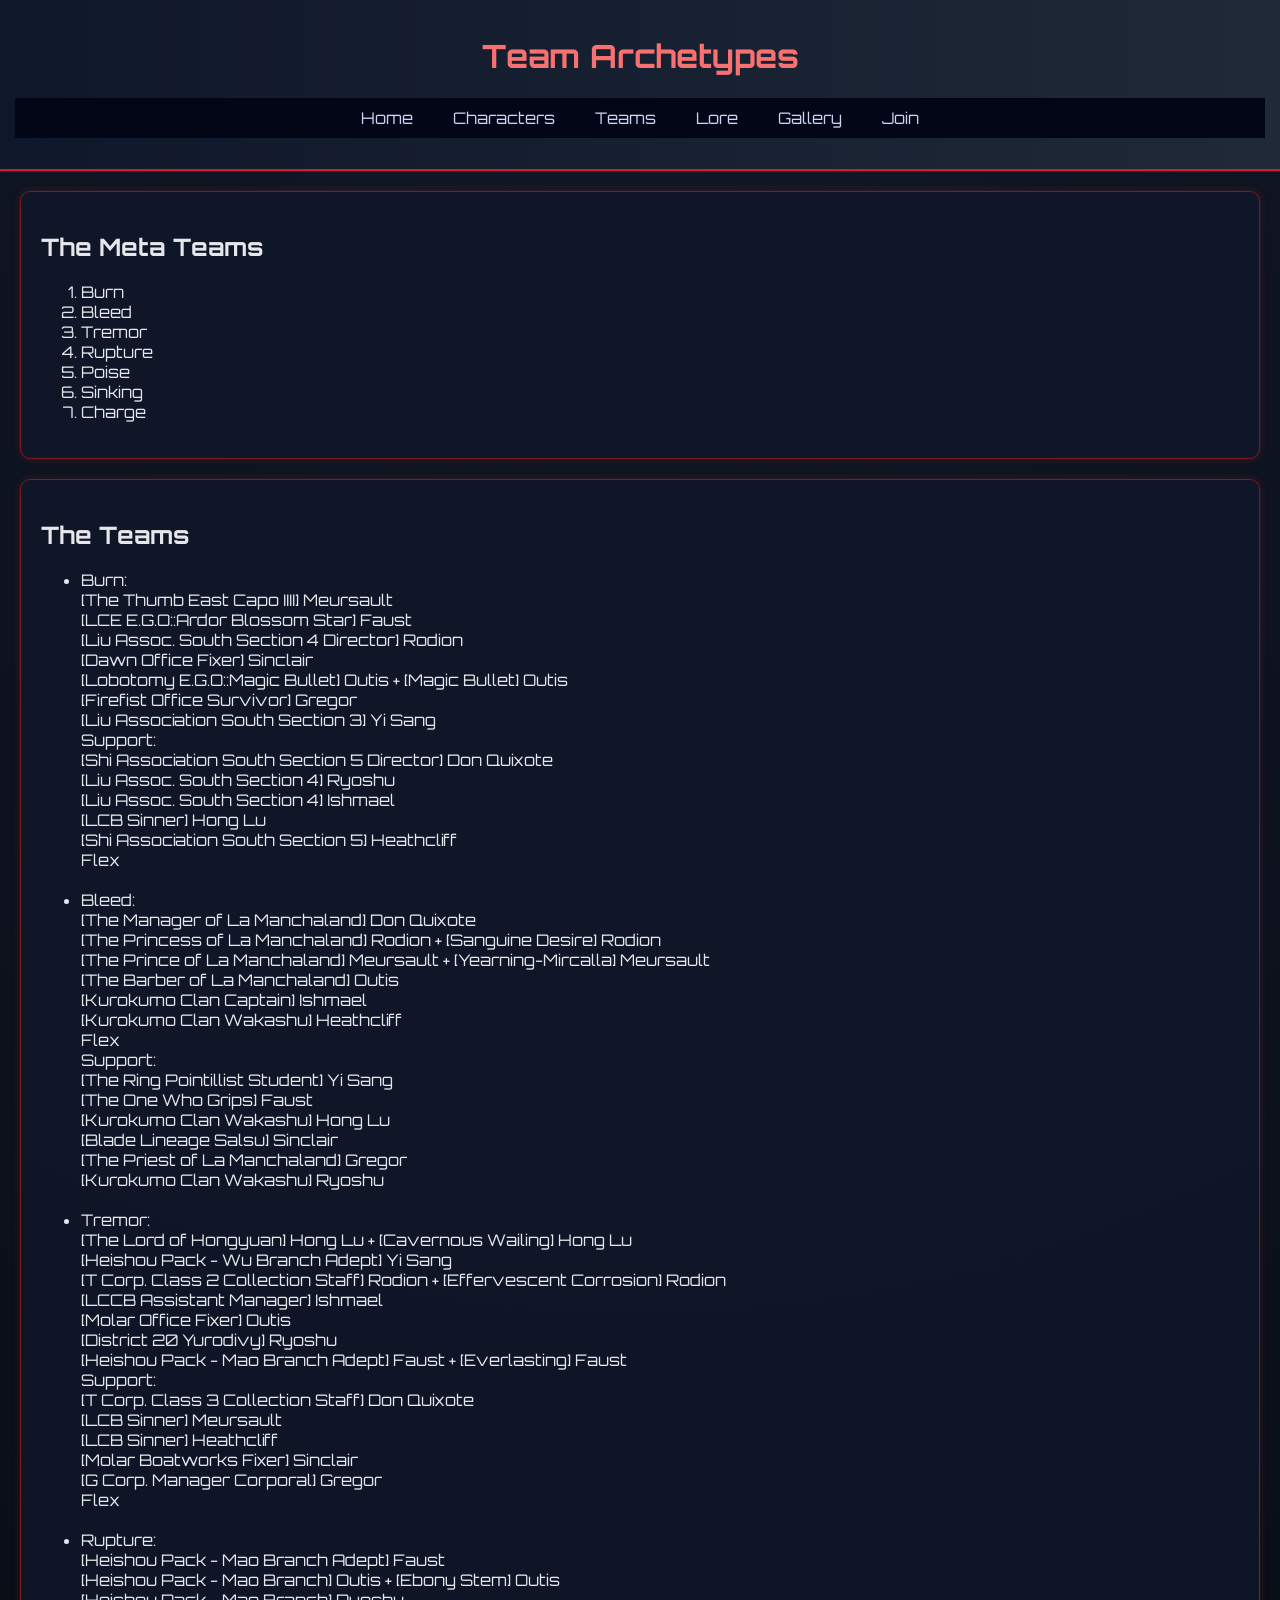
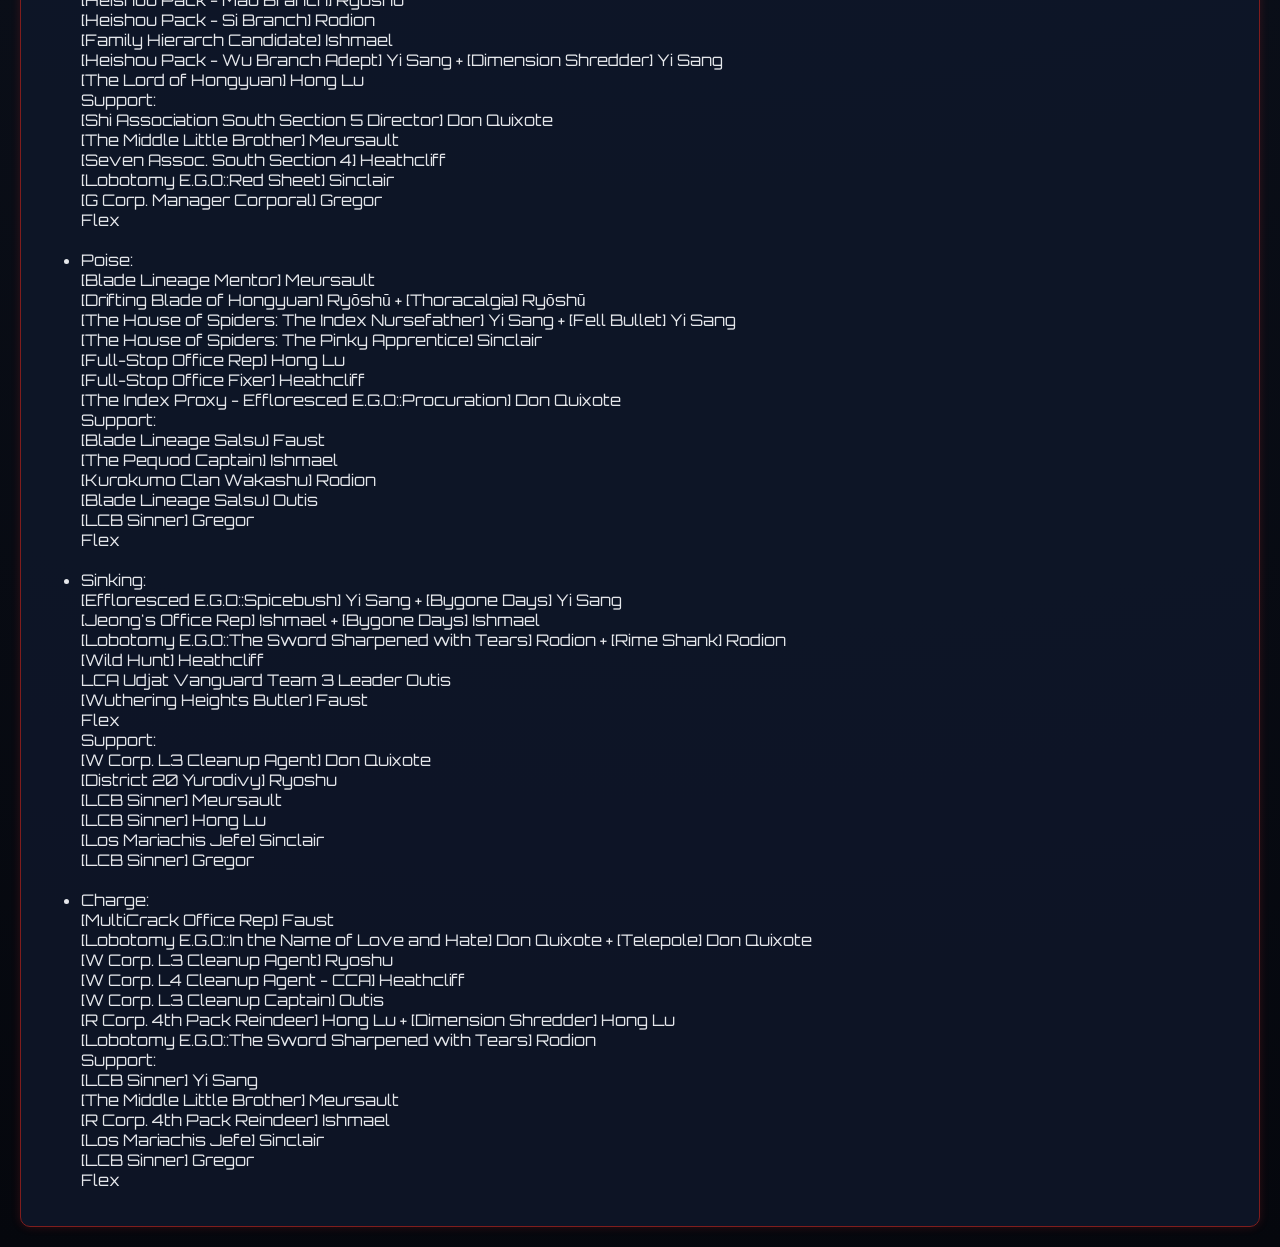
<file: teams.html>
<!DOCTYPE html>
<html>
<head>
  <meta charset="UTF-8">
  <title>Teams - Limbus Database</title>
  <link rel="stylesheet" href="style.css">
<link rel="icon" href="images/favicon.jpg">
  <link href="https://fonts.googleapis.com/css2?family=Orbitron&display=swap" rel="stylesheet">
</head>

<body>

<header>
  <h1>Team Archetypes</h1>
  <nav>
    <ul>
      <li><a href="index.html">Home</a></li>
      <li><a href="characters.html">Characters</a></li>
      <li><a href="teams.html">Teams</a></li>
      <li><a href="lore.html">Lore</a></li>
      <li><a href="gallery.html">Gallery</a></li>
      <li><a href="form.html">Join</a></li>
    </ul>
  </nav>
</header>

<main>

<div class="section">
  <h2>The Meta Teams</h2>
  <ol>
    <li>Burn</li>
    <li>Bleed</li>
    <li>Tremor</li>
    <li>Rupture</li>
    <li>Poise</li>
    <li>Sinking</li>
    <li>Charge</li>
  </ol>
</div>

<div class="section">
  <h2>The Teams</h2>
  <ul>
    <li>Burn:<br>[The Thumb East Capo IIII] Meursault<br>
[LCE E.G.O::Ardor Blossom Star] Faust<br>
[Liu Assoc. South Section 4 Director] Rodion<br>
[Dawn Office Fixer] Sinclair<br>
[Lobotomy E.G.O::Magic Bullet] Outis
+


[Magic Bullet] Outis<br>

[Firefist Office Survivor] Gregor<br>

[Liu Association South Section 3] Yi Sang<br>
Support:<br>

[Shi Association South Section 5 Director] Don Quixote<br>

[Liu Assoc. South Section 4] Ryoshu<br>

[Liu Assoc. South Section 4] Ishmael<br>

[LCB Sinner] Hong Lu<br>

[Shi Association South Section 5] Heathcliff<br>
Flex</li><br>
    <li>Bleed:<br>[The Manager of La Manchaland] Don Quixote<br>
[The Princess of La Manchaland] Rodion
+


[Sanguine Desire] Rodion<br>

[The Prince of La Manchaland] Meursault
+


[Yearning-Mircalla] Meursault<br>

[The Barber of La Manchaland] Outis<br>

[Kurokumo Clan Captain] Ishmael<br>

[Kurokumo Clan Wakashu] Heathcliff<br>
Flex<br>
Support:<br>

[The Ring Pointillist Student] Yi Sang<br>

[The One Who Grips] Faust<br>

[Kurokumo Clan Wakashu] Hong Lu<br>

[Blade Lineage Salsu] Sinclair<br>

[The Priest of La Manchaland] Gregor<br>

[Kurokumo Clan Wakashu] Ryoshu </li><br>
    <li>Tremor:<br>[The Lord of Hongyuan] Hong Lu
+


[Cavernous Wailing] Hong Lu<br>

[Heishou Pack - Wu Branch Adept] Yi Sang<br>

[T Corp. Class 2 Collection Staff] Rodion
+


[Effervescent Corrosion] Rodion<br>

[LCCB Assistant Manager] Ishmael<br>

[Molar Office Fixer] Outis<br>

[District 20 Yurodivy] Ryoshu<br>

[Heishou Pack - Mao Branch Adept] Faust
+


[Everlasting] Faust<br>
Support:<br>

[T Corp. Class 3 Collection Staff] Don Quixote<br>

[LCB Sinner] Meursault<br>

[LCB Sinner] Heathcliff<br>

[Molar Boatworks Fixer] Sinclair<br>

[G Corp. Manager Corporal] Gregor<br>
Flex</li><br>
    <li>Rupture:<br>[Heishou Pack - Mao Branch Adept] Faust<br>
[Heishou Pack - Mao Branch] Outis
+


[Ebony Stem] Outis<br>

[Heishou Pack - Mao Branch] Ryoshu<br>

[Heishou Pack - Si Branch] Rodion<br>

[Family Hierarch Candidate] Ishmael<br>

[Heishou Pack - Wu Branch Adept] Yi Sang
+


[Dimension Shredder] Yi Sang<br>

[The Lord of Hongyuan] Hong Lu<br>
Support:<br>

[Shi Association South Section 5 Director] Don Quixote<br>

[The Middle Little Brother] Meursault<br>

[Seven Assoc. South Section 4] Heathcliff<br>

[Lobotomy E.G.O::Red Sheet] Sinclair<br>

[G Corp. Manager Corporal] Gregor<br>
Flex</li><br>
    <li>Poise:<br>[Blade Lineage Mentor] Meursault<br>
[Drifting Blade of Hongyuan] Ryōshū
+


[Thoracalgia] Ryōshū<br>

[The House of Spiders: The Index Nursefather] Yi Sang
+


[Fell Bullet] Yi Sang<br>

[The House of Spiders: The Pinky Apprentice] Sinclair<br>

[Full-Stop Office Rep] Hong Lu<br>

[Full-Stop Office Fixer] Heathcliff<br>

[The Index Proxy - Effloresced E.G.O::Procuration] Don Quixote<br>
Support:<br>

[Blade Lineage Salsu] Faust<br>

[The Pequod Captain] Ishmael<br>

[Kurokumo Clan Wakashu] Rodion<br>

[Blade Lineage Salsu] Outis<br>

[LCB Sinner] Gregor<br>
Flex<br><br>
</li>
    <li>Sinking:<br>[Effloresced E.G.O::Spicebush] Yi Sang
+


[Bygone Days] Yi Sang<br>

[Jeong's Office Rep] Ishmael
+


[Bygone Days] Ishmael<br>

[Lobotomy E.G.O::The Sword Sharpened with Tears] Rodion
+


[Rime Shank] Rodion<br>

[Wild Hunt] Heathcliff<br>

LCA Udjat Vanguard Team 3 Leader Outis<br>

[Wuthering Heights Butler] Faust<br>
Flex<br>
Support:<br>

[W Corp. L3 Cleanup Agent] Don Quixote<br>

[District 20 Yurodivy] Ryoshu<br>

[LCB Sinner] Meursault<br>

[LCB Sinner] Hong Lu<br>

[Los Mariachis Jefe] Sinclair<br>

[LCB Sinner] Gregor</li><br>
    <li>Charge:<br>[MultiCrack Office Rep] Faust<br>
[Lobotomy E.G.O::In the Name of Love and Hate] Don Quixote
+


[Telepole] Don Quixote <br>

[W Corp. L3 Cleanup Agent] Ryoshu<br>

[W Corp. L4 Cleanup Agent - CCA] Heathcliff<br>

[W Corp. L3 Cleanup Captain] Outis<br>

[R Corp. 4th Pack Reindeer] Hong Lu
+


[Dimension Shredder] Hong Lu<br>

[Lobotomy E.G.O::The Sword Sharpened with Tears] Rodion<br>
Support:<br>

[LCB Sinner] Yi Sang<br>

[The Middle Little Brother] Meursault<br>

[R Corp. 4th Pack Reindeer] Ishmael<br>

[Los Mariachis Jefe] Sinclair<br>

[LCB Sinner] Gregor<br>
Flex</li>
  </ul>
</div>

</main>

<footer>
 
</footer>

</body>
</html>
</file>
<file: style.css>
body {
  font-family: 'Orbitron', sans-serif;
  background: radial-gradient(circle at top, #111827, #05070d);
  color: #e5e7eb;
  margin: 0;
}


header {
  background: linear-gradient(90deg, #0f172a, #1f2937);
  border-bottom: 2px solid crimson;
  padding: 15px;
  text-align: center;
}

h1 {
  color: #f87171;
  animation: glow 2s infinite alternate;
}

@keyframes glow {
  from { text-shadow: 0 0 5px #7f1d1d; }
  to { text-shadow: 0 0 20px crimson; }
}


nav ul {
  display: flex;
  justify-content: center;
  list-style: none;
  background: #020617;
  padding: 10px;
}

nav li {
  margin: 0 20px;
}

nav a {
  color: #cbd5f5;
  text-decoration: none;
  position: relative;
  transition: 0.3s;
}

nav a:hover {
  color: #f87171;
  cursor: pointer;
}

nav a::after {
  content: "";
  position: absolute;
  width: 0%;
  height: 2px;
  background: crimson;
  left: 0;
  bottom: -5px;
  transition: 0.3s;
}

nav a:hover::after {
  width: 100%;
}


.section {
  margin: 20px;
  padding: 20px;
  background: rgba(15, 23, 42, 0.85);
  border: 1px solid #7f1d1d;
  border-radius: 10px;
  box-shadow: 0 0 10px rgba(220, 38, 38, 0.2);
  transition: 0.3s;
}


.section:hover {
  transform: translateY(-5px) scale(1.01);
  box-shadow: 0 0 25px rgba(220, 38, 38, 0.4);
}


.card {
  display: inline-block;
  width: 200px;
  margin: 10px;
  padding: 10px;
  background: #020617;
  border: 1px solid #374151;
  transition: 0.3s;
}


.card:hover {
  transform: scale(1.08);
  border-color: crimson;
  box-shadow: 0 0 15px crimson;
}


.card img {
  width: 100%;
  transition: 0.3s;
}

.card:hover img {
  filter: brightness(1.3);
}


table {
  width: 100%;
  border-collapse: collapse;
  background: #020617;
}

th {
  background: #7f1d1d;
}

td, th {
  border: 1px solid #374151;
  padding: 10px;
}


button {
  background: #7f1d1d;
  border: none;
  color: white;
  padding: 10px;
  transition: 0.3s;
}

button:hover {
  background: crimson;
  cursor: pointer;
  box-shadow: 0 0 10px crimson;
}


input, textarea, select {
  width: 100%;
  margin: 5px 0;
  padding: 8px;
  background: #020617;
  color: white;
  border: 1px solid #374151;
}


#lightbox {
  display: none;
  position: fixed;
  width: 100%;
  height: 100%;
  background: rgba(0,0,0,0.9);
  top: 0;
  left: 0;
}

#lightbox img {
  display: block;
  margin: auto;
  margin-top: 5%;
  max-width: 80%;
}

#modal {
  display: none;
  position: fixed;
  top: 30%;
  left: 50%;
  transform: translate(-50%, -50%);
  background: #020617;
  padding: 20px;
  border: 2px solid crimson;
}

.tag {
  background: crimson;
  padding: 3px 8px;
  font-size: 12px;
  margin: 2px;
  display: inline-block;
}
.card p {
  transition: 0.3s;
}

.card:hover p {
  color: #f87171;
  letter-spacing: 1px;
}

.personallity {
  background: crimson;
  padding: 3px 8px;
  font-size: 12px;
  margin: 2px;
  display: inline-block;
}

a:hover {
  cursor: pointer;
}

button:hover {
  cursor: pointer;
}

.card:hover {
  cursor: pointer;
}
</file>
